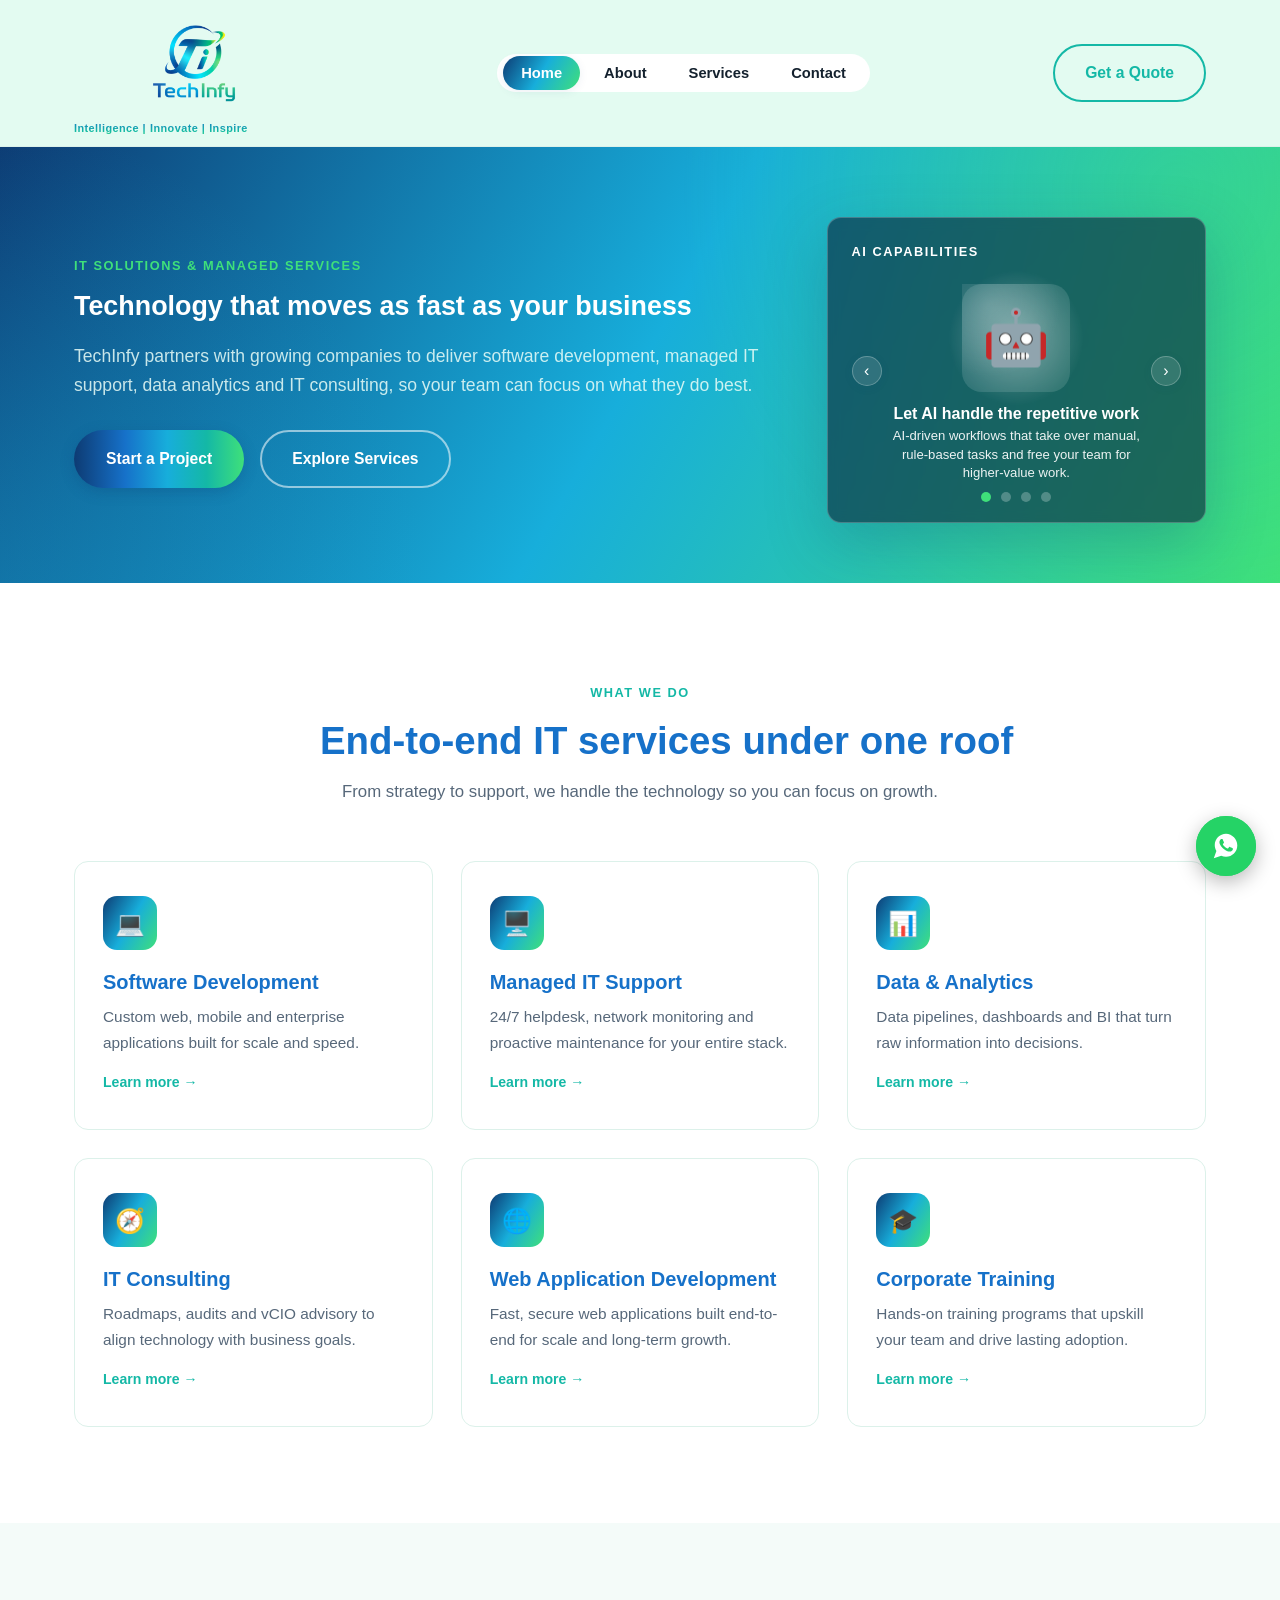
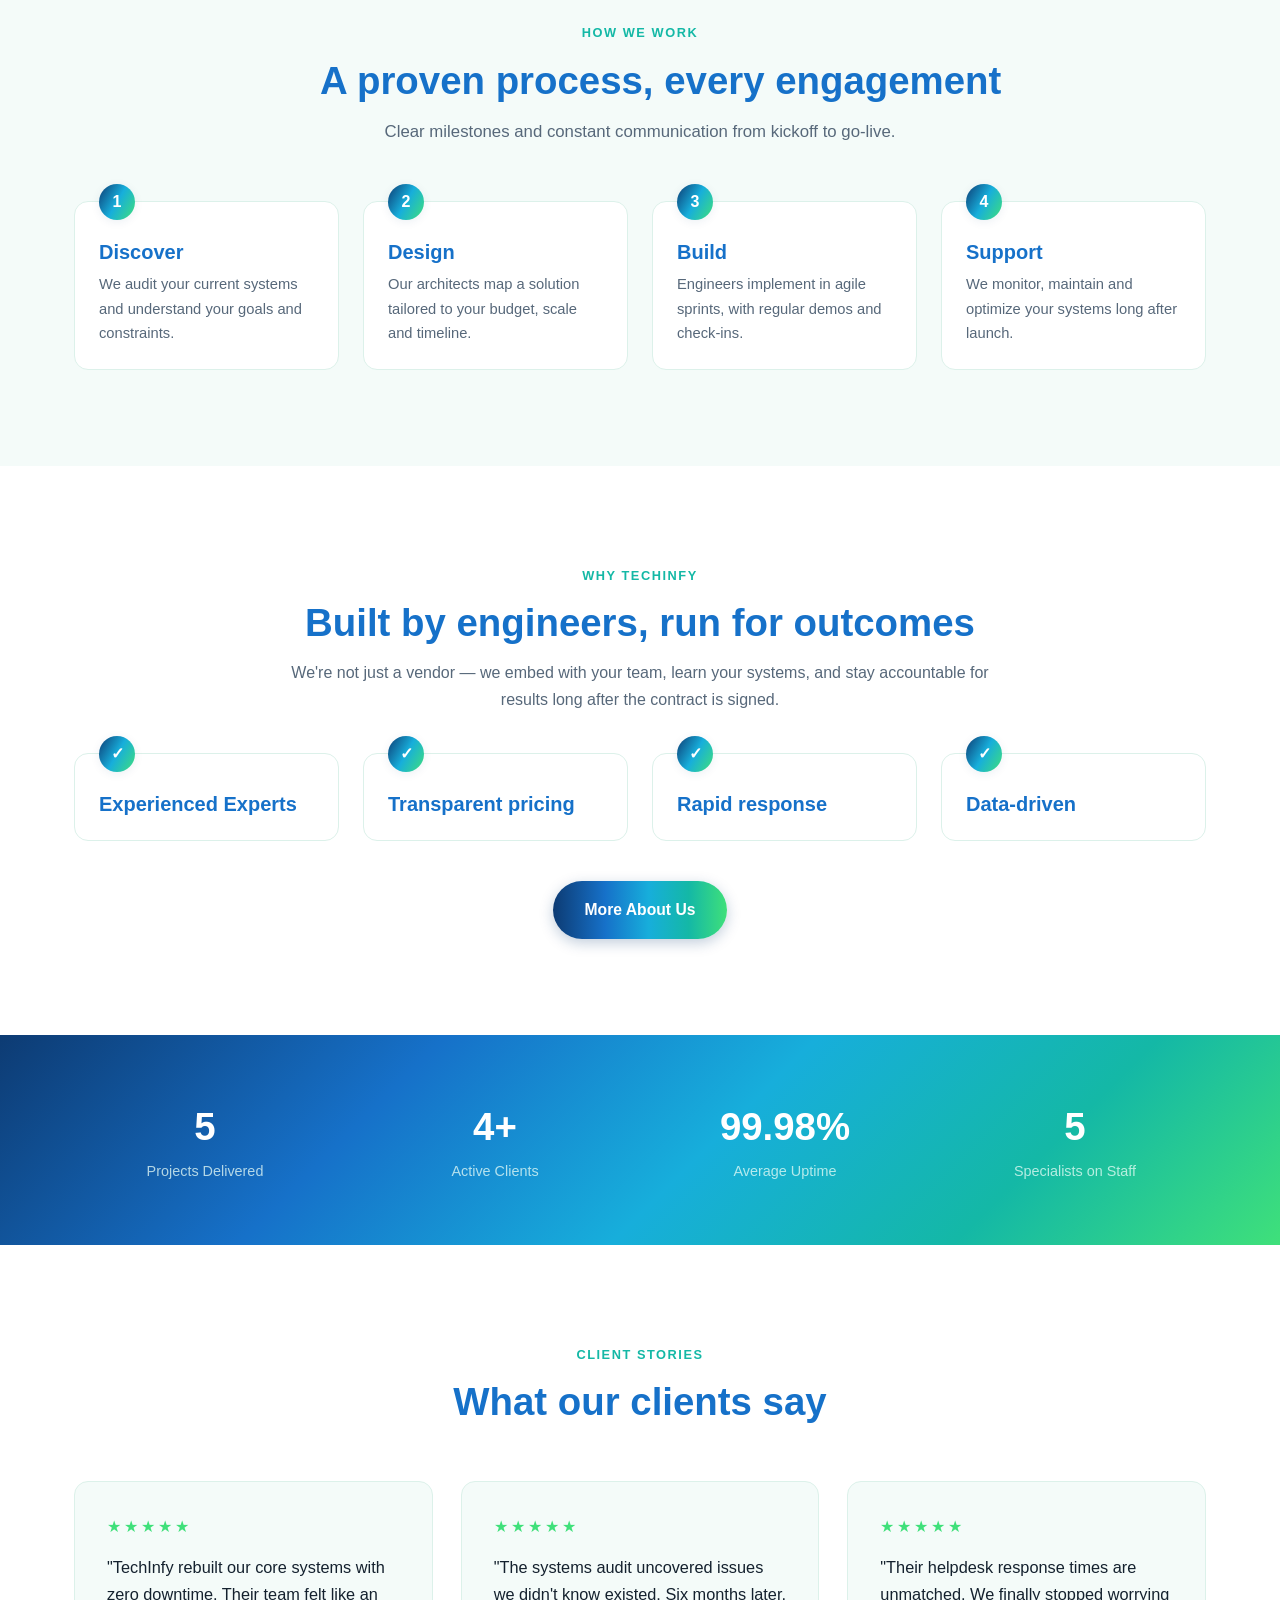
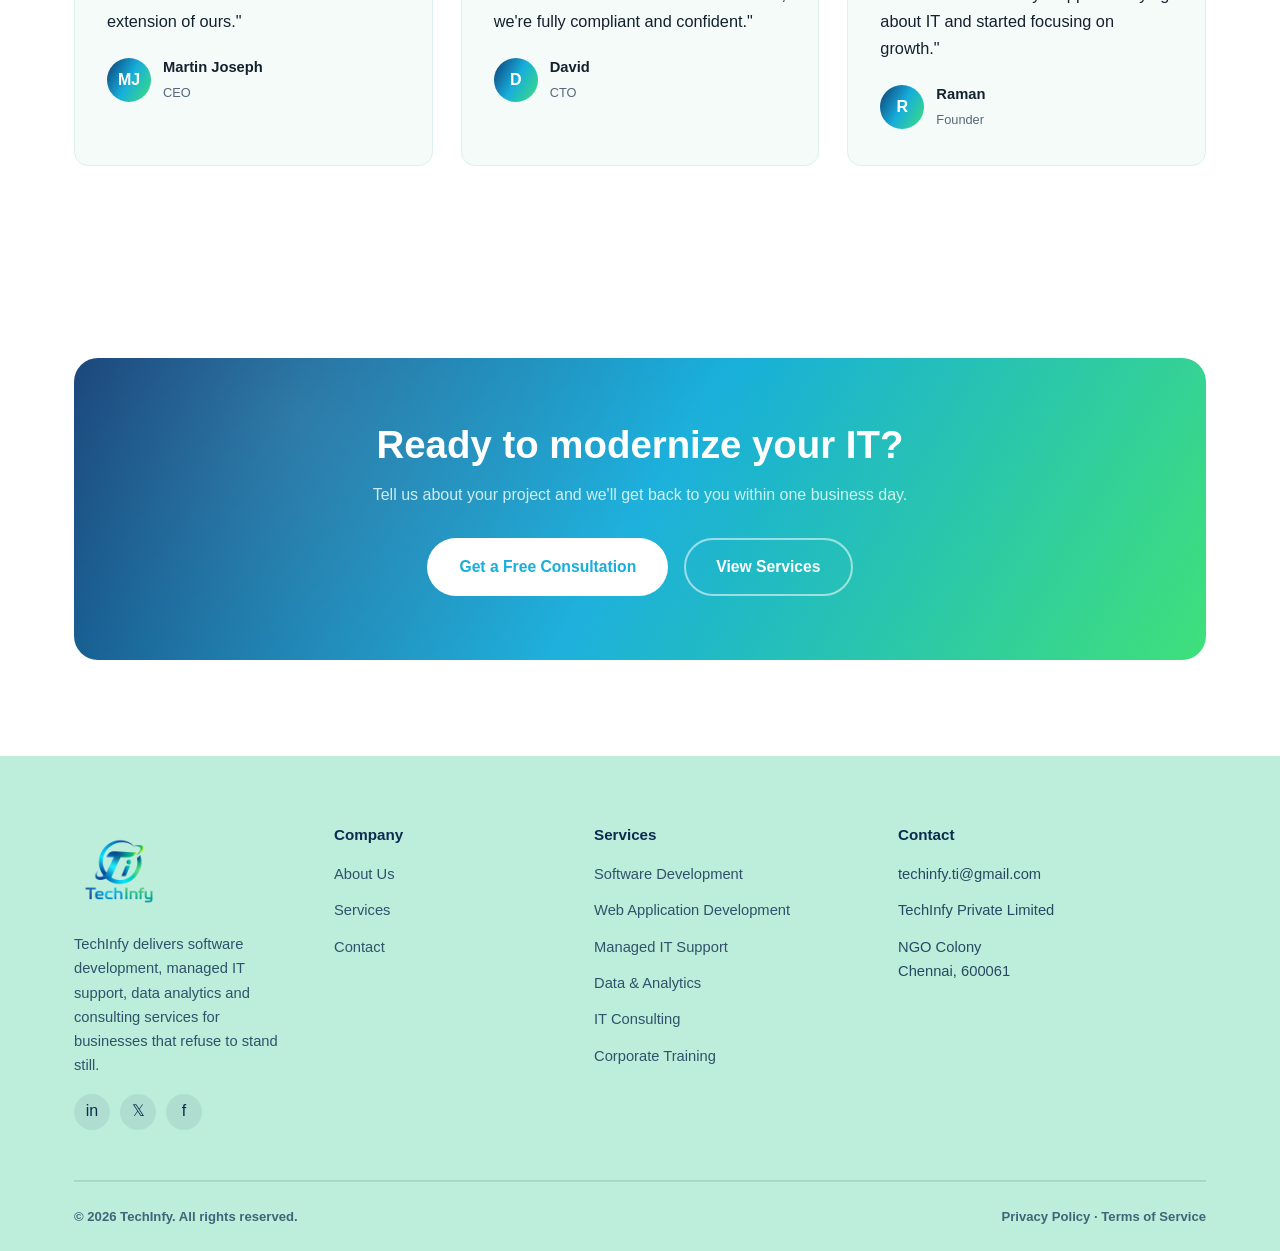
<file: index.html>
<!DOCTYPE html>
<html lang="en">
<head>
<meta charset="UTF-8">
<meta name="viewport" content="width=device-width, initial-scale=1.0">
<title>TechInfy | IT Solutions & Managed Services</title>
<meta name="description" content="TechInfy delivers software development, managed IT support, data analytics and consulting services that keep your business moving fast.">
<link rel="icon" type="image/png" href="assets/favicon.png">
<link rel="stylesheet" href="css/style.css?v=53">
</head>
<body>

<header class="site-header">
  <nav class="nav">
    <a href="index.html" class="brand">
      <img src="assets/logo.png" alt="TechInfy logo">
      <div class="tagline-viewport">
        <span class="brand-tagline"><span class="tag-word-1">Intelligence |</span><span class="tag-word-2">Innovate |</span><span class="tag-word-3">Inspire</span></span>
      </div>
    </a>
    <ul class="nav-links">
      <li><a href="index.html">Home</a></li>
      <li><a href="about.html">About</a></li>
      <li><a href="services.html">Services</a></li>
      <li><a href="contact.html">Contact</a></li>
    </ul>
    <div class="nav-cta">
      <a href="contact.html" class="btn btn-outline">Get a Quote</a>
      <button class="nav-toggle" aria-label="Toggle menu"><span></span><span></span><span></span></button>
    </div>
  </nav>
</header>

<section class="hero">
  <div class="container">
    <div class="hero-copy">
      <span class="eyebrow">IT Solutions & Managed Services</span>
      <h1 class="nowrap-heading">Technology that moves as fast as your business</h1>
      <p class="lead">TechInfy partners with growing companies to deliver software development, managed IT support, data analytics and IT consulting, so your team can focus on what they do best.</p>
      <div class="hero-actions">
        <a href="contact.html" class="btn btn-primary">Start a Project</a>
        <a href="services.html" class="btn btn-ghost-light">Explore Services</a>
      </div>
    </div>
    <div class="hero-visual">
      <div class="hero-panel ai-hero-panel">
        <span class="eyebrow">AI Capabilities</span>
        <div class="ai-slider">
          <div class="ai-slide active">
            <div class="ai-slide-visual"><span>🤖</span></div>
            <div class="ai-slide-text">
              <h3>Let AI handle the repetitive work</h3>
              <p>AI-driven workflows that take over manual, rule-based tasks and free your team for higher-value work.</p>
            </div>
          </div>
          <div class="ai-slide">
            <div class="ai-slide-visual"><span>🧠</span></div>
            <div class="ai-slide-text">
              <h3>Turn your data into forecasts</h3>
              <p>Machine learning models that analyze patterns to help you anticipate demand and make confident decisions.</p>
            </div>
          </div>
          <div class="ai-slide">
            <div class="ai-slide-visual"><span>💬</span></div>
            <div class="ai-slide-text">
              <h3>Chatbots and virtual assistants</h3>
              <p>Custom AI chat assistants that handle support queries and guide users, around the clock.</p>
            </div>
          </div>
          <div class="ai-slide">
            <div class="ai-slide-visual"><span>✨</span></div>
            <div class="ai-slide-text">
              <h3>Content and document generation</h3>
              <p>Generative AI tools integrated into your workflows to speed up everyday output.</p>
            </div>
          </div>
          <button class="ai-slider-arrow prev" aria-label="Previous slide">‹</button>
          <button class="ai-slider-arrow next" aria-label="Next slide">›</button>
          <div class="ai-slider-dots">
            <button class="dot active" data-slide="0" aria-label="Slide 1"></button>
            <button class="dot" data-slide="1" aria-label="Slide 2"></button>
            <button class="dot" data-slide="2" aria-label="Slide 3"></button>
            <button class="dot" data-slide="3" aria-label="Slide 4"></button>
          </div>
        </div>
      </div>
    </div>
  </div>
</section>

<section id="services">
  <div class="container">
    <div class="section-head">
      <span class="eyebrow">What We Do</span>
      <h2 class="nowrap-heading">End-to-end IT services under one roof</h2>
      <p>From strategy to support, we handle the technology so you can focus on growth.</p>
    </div>
    <div class="grid grid-3">
      <div class="card">
        <div class="card-icon">💻</div>
        <h3>Software Development</h3>
        <p>Custom web, mobile and enterprise applications built for scale and speed.</p>
        <a href="services.html" class="learn-more">Learn more →</a>
      </div>
      <div class="card">
        <div class="card-icon">🖥️</div>
        <h3>Managed IT Support</h3>
        <p>24/7 helpdesk, network monitoring and proactive maintenance for your entire stack.</p>
        <a href="services.html" class="learn-more">Learn more →</a>
      </div>
      <div class="card">
        <div class="card-icon">📊</div>
        <h3>Data & Analytics</h3>
        <p>Data pipelines, dashboards and BI that turn raw information into decisions.</p>
        <a href="services.html" class="learn-more">Learn more →</a>
      </div>
      <div class="card">
        <div class="card-icon">🧭</div>
        <h3>IT Consulting</h3>
        <p>Roadmaps, audits and vCIO advisory to align technology with business goals.</p>
        <a href="services.html" class="learn-more">Learn more →</a>
      </div>
      <div class="card">
        <div class="card-icon">🌐</div>
        <h3>Web Application Development</h3>
        <p>Fast, secure web applications built end-to-end for scale and long-term growth.</p>
        <a href="services.html" class="learn-more">Learn more →</a>
      </div>
      <div class="card">
        <div class="card-icon">🎓</div>
        <h3>Corporate Training</h3>
        <p>Hands-on training programs that upskill your team and drive lasting adoption.</p>
        <a href="services.html" class="learn-more">Learn more →</a>
      </div>
    </div>
  </div>
</section>

<section class="bg-alt">
  <div class="container">
    <div class="section-head">
      <span class="eyebrow">How We Work</span>
      <h2 class="nowrap-heading">A proven process, every engagement</h2>
      <p>Clear milestones and constant communication from kickoff to go-live.</p>
    </div>
    <div class="steps">
      <div class="step">
        <h3>Discover</h3>
        <p>We audit your current systems and understand your goals and constraints.</p>
      </div>
      <div class="step">
        <h3>Design</h3>
        <p>Our architects map a solution tailored to your budget, scale and timeline.</p>
      </div>
      <div class="step">
        <h3>Build</h3>
        <p>Engineers implement in agile sprints, with regular demos and check-ins.</p>
      </div>
      <div class="step">
        <h3>Support</h3>
        <p>We monitor, maintain and optimize your systems long after launch.</p>
      </div>
    </div>
  </div>
</section>

<section>
  <div class="container text-center">
    <span class="eyebrow">Why TechInfy</span>
    <h2 class="nowrap-heading">Built by engineers, run for outcomes</h2>
    <p style="color:var(--text-muted); margin:14px auto 0; max-width:700px;">We're not just a vendor — we embed with your team, learn your systems, and stay accountable for results long after the contract is signed.</p>
    <div class="steps" style="margin-top:40px; text-align:left;">
      <div class="step step-check"><h3>Experienced Experts</h3></div>
      <div class="step step-check"><h3>Transparent pricing</h3></div>
      <div class="step step-check"><h3>Rapid response</h3></div>
      <div class="step step-check"><h3>Data-driven</h3></div>
    </div>
    <a href="about.html" class="btn btn-primary mt-40">More About Us</a>
  </div>
</section>

<section class="stats-band">
  <div class="container grid grid-4">
    <div><strong>5</strong><span>Projects Delivered</span></div>
    <div><strong>4+</strong><span>Active Clients</span></div>
    <div><strong>99.98%</strong><span>Average Uptime</span></div>
    <div><strong>5</strong><span>Specialists on Staff</span></div>
  </div>
</section>

<section>
  <div class="container">
    <div class="section-head">
      <span class="eyebrow">Client Stories</span>
      <h2>What our clients say</h2>
    </div>
    <div class="grid grid-3">
      <div class="testimonial">
        <div class="stars">★★★★★</div>
        <p class="quote">"TechInfy rebuilt our core systems with zero downtime. Their team felt like an extension of ours."</p>
        <div class="person">
          <div class="avatar">MJ</div>
          <div><strong>Martin Joseph</strong><span>CEO</span></div>
        </div>
      </div>
      <div class="testimonial">
        <div class="stars">★★★★★</div>
        <p class="quote">"The systems audit uncovered issues we didn't know existed. Six months later, we're fully compliant and confident."</p>
        <div class="person">
          <div class="avatar">D</div>
          <div><strong>David</strong><span>CTO</span></div>
        </div>
      </div>
      <div class="testimonial">
        <div class="stars">★★★★★</div>
        <p class="quote">"Their helpdesk response times are unmatched. We finally stopped worrying about IT and started focusing on growth."</p>
        <div class="person">
          <div class="avatar">R</div>
          <div><strong>Raman</strong><span>Founder</span></div>
        </div>
      </div>
    </div>
  </div>
</section>

<section>
  <div class="cta-band">
    <h2 class="nowrap-heading">Ready to modernize your IT?</h2>
    <p>Tell us about your project and we'll get back to you within one business day.</p>
    <div class="cta-actions">
      <a href="contact.html" class="btn btn-light">Get a Free Consultation</a>
      <a href="services.html" class="btn btn-ghost-light">View Services</a>
    </div>
  </div>
</section>

<footer class="site-footer">
  <div class="container">
    <div class="footer-grid">
      <div class="footer-brand">
        <img src="assets/logo.png" alt="TechInfy logo">
        <p>TechInfy delivers software development, managed IT support, data analytics and consulting services for businesses that refuse to stand still.</p>
        <div class="footer-social">
          <a href="#" aria-label="LinkedIn">in</a>
          <a href="#" aria-label="Twitter">𝕏</a>
          <a href="#" aria-label="Facebook">f</a>
        </div>
      </div>
      <div class="footer-col">
        <h4>Company</h4>
        <ul>
          <li><a href="about.html">About Us</a></li>
          <li><a href="services.html">Services</a></li>
          <li><a href="contact.html">Contact</a></li>
        </ul>
      </div>
      <div class="footer-col">
        <h4>Services</h4>
        <ul>
          <li><a href="services.html">Software Development</a></li>
          <li><a href="services.html">Web Application Development</a></li>
          <li><a href="services.html">Managed IT Support</a></li>
          <li><a href="services.html">Data & Analytics</a></li>
          <li><a href="services.html">IT Consulting</a></li>
          <li><a href="services.html">Corporate Training</a></li>
        </ul>
      </div>
      <div class="footer-col">
        <h4>Contact</h4>
        <ul>
          <li>techinfy.ti@gmail.com</li>
          <li>TechInfy Private Limited</li>
          <li>NGO Colony<br>Chennai, 600061</li>
        </ul>
      </div>
    </div>
    <div class="footer-bottom">
      <span>© 2026 TechInfy. All rights reserved.</span>
      <span><a href="#">Privacy Policy</a> · <a href="#">Terms of Service</a></span>
    </div>
  </div>
</footer>

<a href="https://web.whatsapp.com/send?phone=917904365470&amp;text=Hello%20TechInfy%2C%20I%27d%20like%20to%20know%20more%20about%20your%20services." class="whatsapp-float" target="_blank" rel="noopener" aria-label="Chat on WhatsApp">
  <svg viewBox="0 0 32 32" xmlns="http://www.w3.org/2000/svg">
    <path d="M16.02 3C9.4 3 4 8.4 4 15.02c0 2.22.6 4.36 1.74 6.24L3 29l7.9-2.68a12.9 12.9 0 0 0 5.12 1.05h.01c6.62 0 12.02-5.4 12.02-12.02C28.05 8.72 22.65 3.32 16.02 3zm7.03 17.2c-.3.84-1.72 1.6-2.4 1.7-.6.1-1.38.14-2.22-.14-.5-.16-1.16-.38-2-.74-3.52-1.52-5.82-5.06-6-5.3-.18-.24-1.44-1.92-1.44-3.66 0-1.74.9-2.6 1.24-2.96.32-.36.72-.44.96-.44h.68c.22 0 .5-.02.78.6.3.7 1.02 2.42 1.1 2.6.08.18.14.4.02.64-.12.24-.18.4-.36.6-.18.22-.38.48-.54.64-.18.18-.36.38-.16.74.2.36.9 1.5 1.94 2.44 1.34 1.2 2.46 1.58 2.82 1.76.36.18.58.16.8-.08.22-.24.92-1.06 1.16-1.42.24-.36.48-.3.8-.18.32.12 2.04.96 2.4 1.14.36.18.6.26.68.42.1.16.1.9-.2 1.74z"/>
  </svg>
</a>

<script src="js/script.js?v=53"></script>
</body>
</html>
</file>
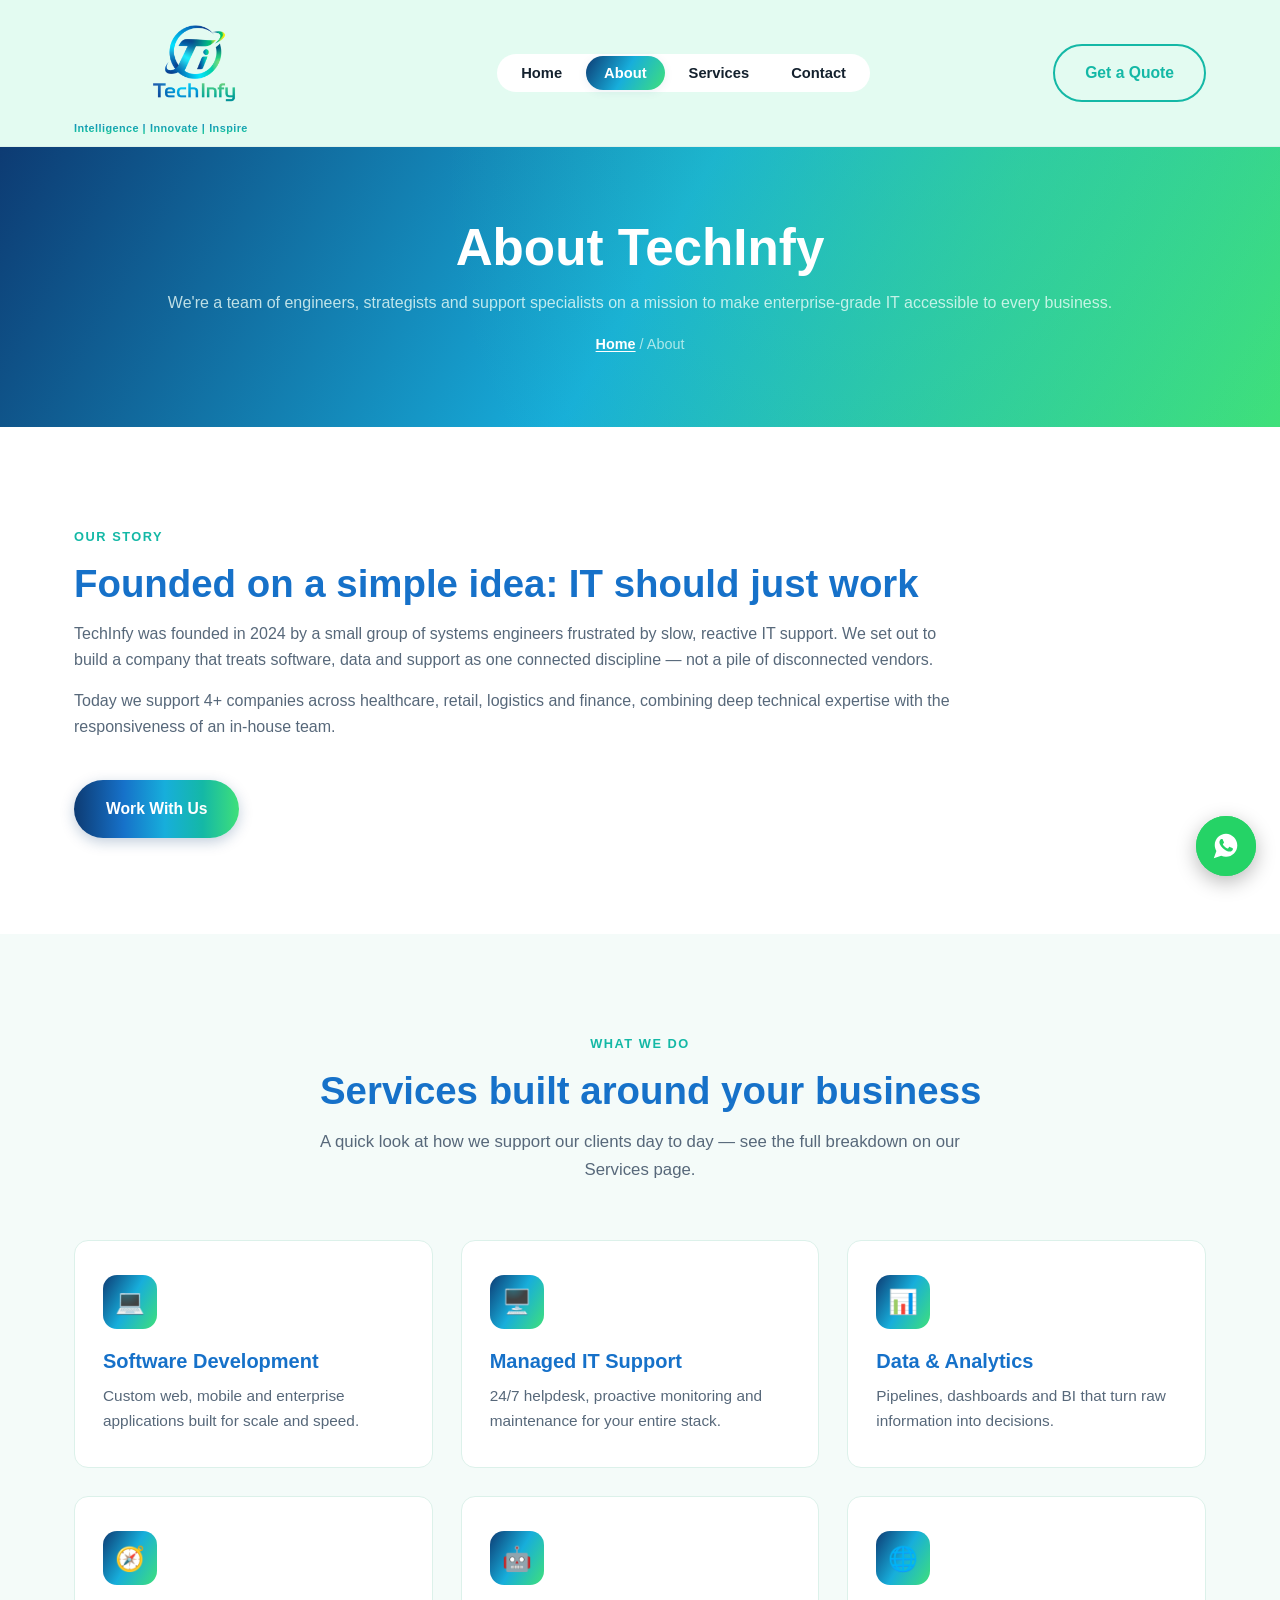
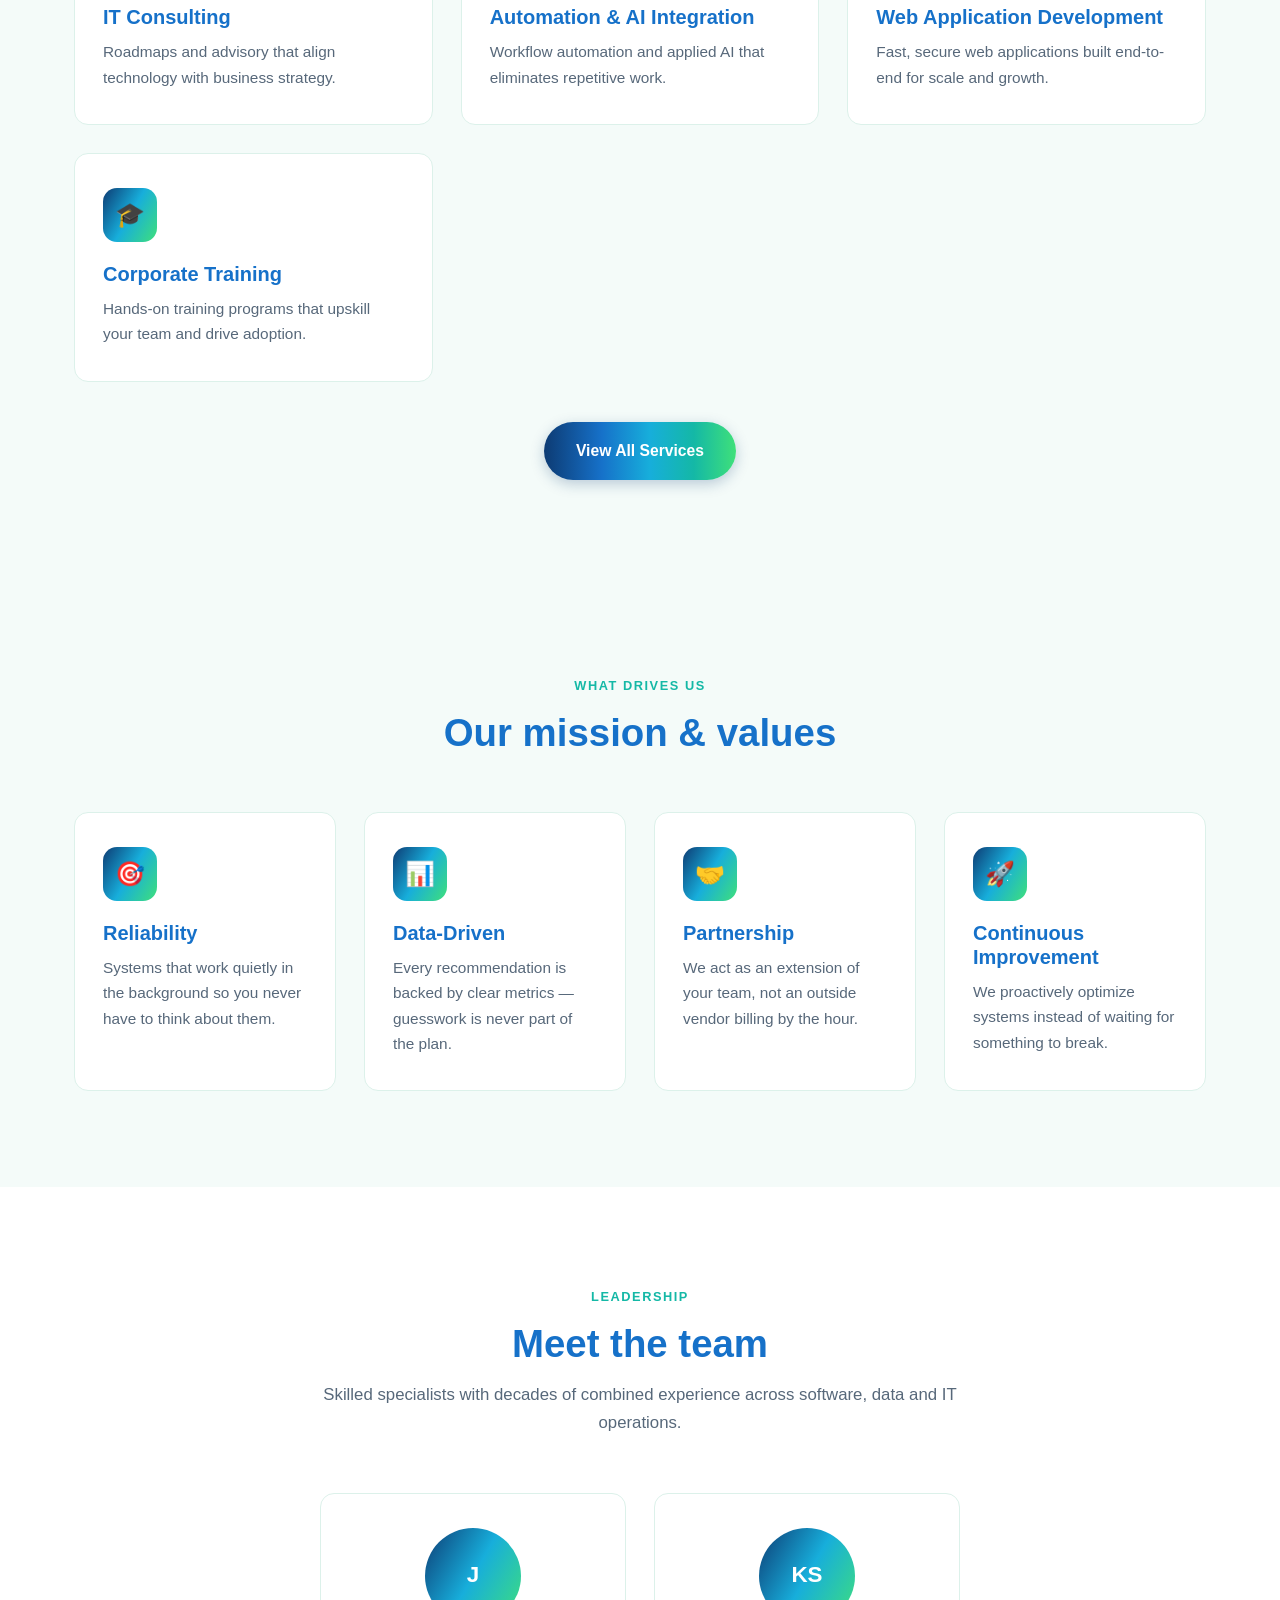
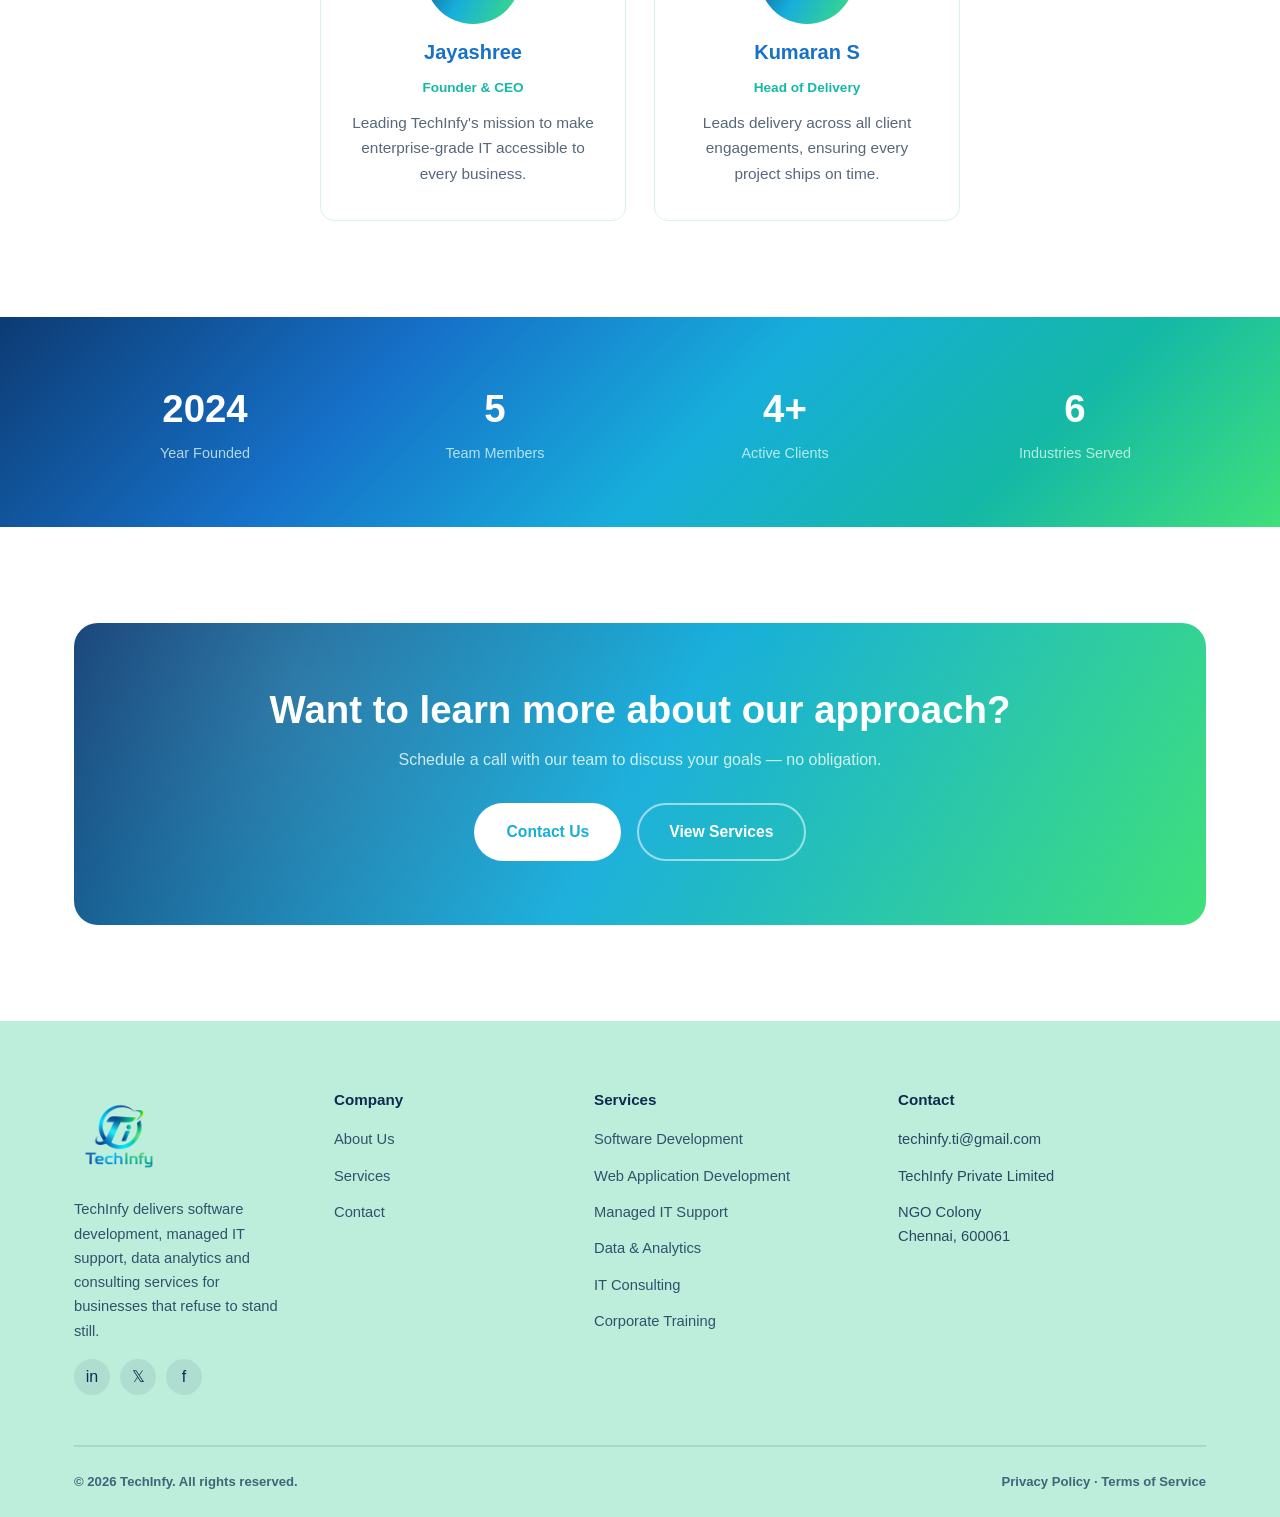
<file: about.html>
<!DOCTYPE html>
<html lang="en">
<head>
<meta charset="UTF-8">
<meta name="viewport" content="width=device-width, initial-scale=1.0">
<title>About Us | TechInfy</title>
<meta name="description" content="Learn about TechInfy's mission, values and the team building reliable IT solutions for growing businesses.">
<link rel="icon" type="image/png" href="assets/favicon.png">
<link rel="stylesheet" href="css/style.css?v=53">
</head>
<body>

<header class="site-header">
  <nav class="nav">
    <a href="index.html" class="brand">
      <img src="assets/logo.png" alt="TechInfy logo">
      <div class="tagline-viewport">
        <span class="brand-tagline"><span class="tag-word-1">Intelligence |</span><span class="tag-word-2">Innovate |</span><span class="tag-word-3">Inspire</span></span>
      </div>
    </a>
    <ul class="nav-links">
      <li><a href="index.html">Home</a></li>
      <li><a href="about.html">About</a></li>
      <li><a href="services.html">Services</a></li>
      <li><a href="contact.html">Contact</a></li>
    </ul>
    <div class="nav-cta">
      <a href="contact.html" class="btn btn-outline">Get a Quote</a>
      <button class="nav-toggle" aria-label="Toggle menu"><span></span><span></span><span></span></button>
    </div>
  </nav>
</header>

<section class="page-hero">
  <div class="container">
    <h1>About TechInfy</h1>
    <p>We're a team of engineers, strategists and support specialists on a mission to make enterprise-grade IT accessible to every business.</p>
    <div class="breadcrumb"><a href="index.html">Home</a> / About</div>
  </div>
</section>

<section>
  <div class="container">
    <span class="eyebrow">Our Story</span>
    <h2 class="nowrap-heading">Founded on a simple idea: IT should just work</h2>
    <p style="color:var(--text-muted); margin-top:14px; max-width:900px;">TechInfy was founded in 2024 by a small group of systems engineers frustrated by slow, reactive IT support. We set out to build a company that treats software, data and support as one connected discipline — not a pile of disconnected vendors.</p>
    <p style="color:var(--text-muted); margin-top:14px; max-width:900px;">Today we support 4+ companies across healthcare, retail, logistics and finance, combining deep technical expertise with the responsiveness of an in-house team.</p>
    <a href="contact.html" class="btn btn-primary mt-40">Work With Us</a>
  </div>
</section>

<section class="bg-alt">
  <div class="container">
    <div class="section-head">
      <span class="eyebrow">What We Do</span>
      <h2 class="nowrap-heading">Services built around your business</h2>
      <p>A quick look at how we support our clients day to day — see the full breakdown on our Services page.</p>
    </div>
    <div class="grid grid-3">
      <div class="card">
        <div class="card-icon">💻</div>
        <h3>Software Development</h3>
        <p>Custom web, mobile and enterprise applications built for scale and speed.</p>
      </div>
      <div class="card">
        <div class="card-icon">🖥️</div>
        <h3>Managed IT Support</h3>
        <p>24/7 helpdesk, proactive monitoring and maintenance for your entire stack.</p>
      </div>
      <div class="card">
        <div class="card-icon">📊</div>
        <h3>Data & Analytics</h3>
        <p>Pipelines, dashboards and BI that turn raw information into decisions.</p>
      </div>
      <div class="card">
        <div class="card-icon">🧭</div>
        <h3>IT Consulting</h3>
        <p>Roadmaps and advisory that align technology with business strategy.</p>
      </div>
      <div class="card">
        <div class="card-icon">🤖</div>
        <h3>Automation & AI Integration</h3>
        <p>Workflow automation and applied AI that eliminates repetitive work.</p>
      </div>
      <div class="card">
        <div class="card-icon">🌐</div>
        <h3>Web Application Development</h3>
        <p>Fast, secure web applications built end-to-end for scale and growth.</p>
      </div>
      <div class="card">
        <div class="card-icon">🎓</div>
        <h3>Corporate Training</h3>
        <p>Hands-on training programs that upskill your team and drive adoption.</p>
      </div>
    </div>
    <div class="text-center mt-40">
      <a href="services.html" class="btn btn-primary">View All Services</a>
    </div>
  </div>
</section>

<section class="bg-alt">
  <div class="container">
    <div class="section-head">
      <span class="eyebrow">What Drives Us</span>
      <h2>Our mission & values</h2>
    </div>
    <div class="grid grid-4">
      <div class="card">
        <div class="card-icon">🎯</div>
        <h3>Reliability</h3>
        <p>Systems that work quietly in the background so you never have to think about them.</p>
      </div>
      <div class="card">
        <div class="card-icon">📊</div>
        <h3>Data-Driven</h3>
        <p>Every recommendation is backed by clear metrics — guesswork is never part of the plan.</p>
      </div>
      <div class="card">
        <div class="card-icon">🤝</div>
        <h3>Partnership</h3>
        <p>We act as an extension of your team, not an outside vendor billing by the hour.</p>
      </div>
      <div class="card">
        <div class="card-icon">🚀</div>
        <h3>Continuous Improvement</h3>
        <p>We proactively optimize systems instead of waiting for something to break.</p>
      </div>
    </div>
  </div>
</section>

<section>
  <div class="container">
    <div class="section-head">
      <span class="eyebrow">Leadership</span>
      <h2>Meet the team</h2>
      <p>Skilled specialists with decades of combined experience across software, data and IT operations.</p>
    </div>
    <div class="grid grid-2" style="max-width:640px; margin:0 auto;">
      <div class="card team-card">
        <div class="team-avatar">J</div>
        <h3>Jayashree</h3>
        <span class="role">Founder & CEO</span>
        <p style="margin-top:10px;">Leading TechInfy's mission to make enterprise-grade IT accessible to every business.</p>
      </div>
      <div class="card team-card">
        <div class="team-avatar">KS</div>
        <h3>Kumaran S</h3>
        <span class="role">Head of Delivery</span>
        <p style="margin-top:10px;">Leads delivery across all client engagements, ensuring every project ships on time.</p>
      </div>
    </div>
  </div>
</section>

<section class="stats-band">
  <div class="container grid grid-4">
    <div><strong>2024</strong><span>Year Founded</span></div>
    <div><strong>5</strong><span>Team Members</span></div>
    <div><strong>4+</strong><span>Active Clients</span></div>
    <div><strong>6</strong><span>Industries Served</span></div>
  </div>
</section>

<section>
  <div class="cta-band">
    <h2 class="nowrap-heading">Want to learn more about our approach?</h2>
    <p>Schedule a call with our team to discuss your goals — no obligation.</p>
    <div class="cta-actions">
      <a href="contact.html" class="btn btn-light">Contact Us</a>
      <a href="services.html" class="btn btn-ghost-light">View Services</a>
    </div>
  </div>
</section>

<footer class="site-footer">
  <div class="container">
    <div class="footer-grid">
      <div class="footer-brand">
        <img src="assets/logo.png" alt="TechInfy logo">
        <p>TechInfy delivers software development, managed IT support, data analytics and consulting services for businesses that refuse to stand still.</p>
        <div class="footer-social">
          <a href="#" aria-label="LinkedIn">in</a>
          <a href="#" aria-label="Twitter">𝕏</a>
          <a href="#" aria-label="Facebook">f</a>
        </div>
      </div>
      <div class="footer-col">
        <h4>Company</h4>
        <ul>
          <li><a href="about.html">About Us</a></li>
          <li><a href="services.html">Services</a></li>
          <li><a href="contact.html">Contact</a></li>
        </ul>
      </div>
      <div class="footer-col">
        <h4>Services</h4>
        <ul>
          <li><a href="services.html">Software Development</a></li>
          <li><a href="services.html">Web Application Development</a></li>
          <li><a href="services.html">Managed IT Support</a></li>
          <li><a href="services.html">Data & Analytics</a></li>
          <li><a href="services.html">IT Consulting</a></li>
          <li><a href="services.html">Corporate Training</a></li>
        </ul>
      </div>
      <div class="footer-col">
        <h4>Contact</h4>
        <ul>
          <li>techinfy.ti@gmail.com</li>
          <li>TechInfy Private Limited</li>
          <li>NGO Colony<br>Chennai, 600061</li>
        </ul>
      </div>
    </div>
    <div class="footer-bottom">
      <span>© 2026 TechInfy. All rights reserved.</span>
      <span><a href="#">Privacy Policy</a> · <a href="#">Terms of Service</a></span>
    </div>
  </div>
</footer>

<a href="https://web.whatsapp.com/send?phone=917904365470&amp;text=Hello%20TechInfy%2C%20I%27d%20like%20to%20know%20more%20about%20your%20services." class="whatsapp-float" target="_blank" rel="noopener" aria-label="Chat on WhatsApp">
  <svg viewBox="0 0 32 32" xmlns="http://www.w3.org/2000/svg">
    <path d="M16.02 3C9.4 3 4 8.4 4 15.02c0 2.22.6 4.36 1.74 6.24L3 29l7.9-2.68a12.9 12.9 0 0 0 5.12 1.05h.01c6.62 0 12.02-5.4 12.02-12.02C28.05 8.72 22.65 3.32 16.02 3zm7.03 17.2c-.3.84-1.72 1.6-2.4 1.7-.6.1-1.38.14-2.22-.14-.5-.16-1.16-.38-2-.74-3.52-1.52-5.82-5.06-6-5.3-.18-.24-1.44-1.92-1.44-3.66 0-1.74.9-2.6 1.24-2.96.32-.36.72-.44.96-.44h.68c.22 0 .5-.02.78.6.3.7 1.02 2.42 1.1 2.6.08.18.14.4.02.64-.12.24-.18.4-.36.6-.18.22-.38.48-.54.64-.18.18-.36.38-.16.74.2.36.9 1.5 1.94 2.44 1.34 1.2 2.46 1.58 2.82 1.76.36.18.58.16.8-.08.22-.24.92-1.06 1.16-1.42.24-.36.48-.3.8-.18.32.12 2.04.96 2.4 1.14.36.18.6.26.68.42.1.16.1.9-.2 1.74z"/>
  </svg>
</a>

<script src="js/script.js?v=53"></script>
</body>
</html>
</file>
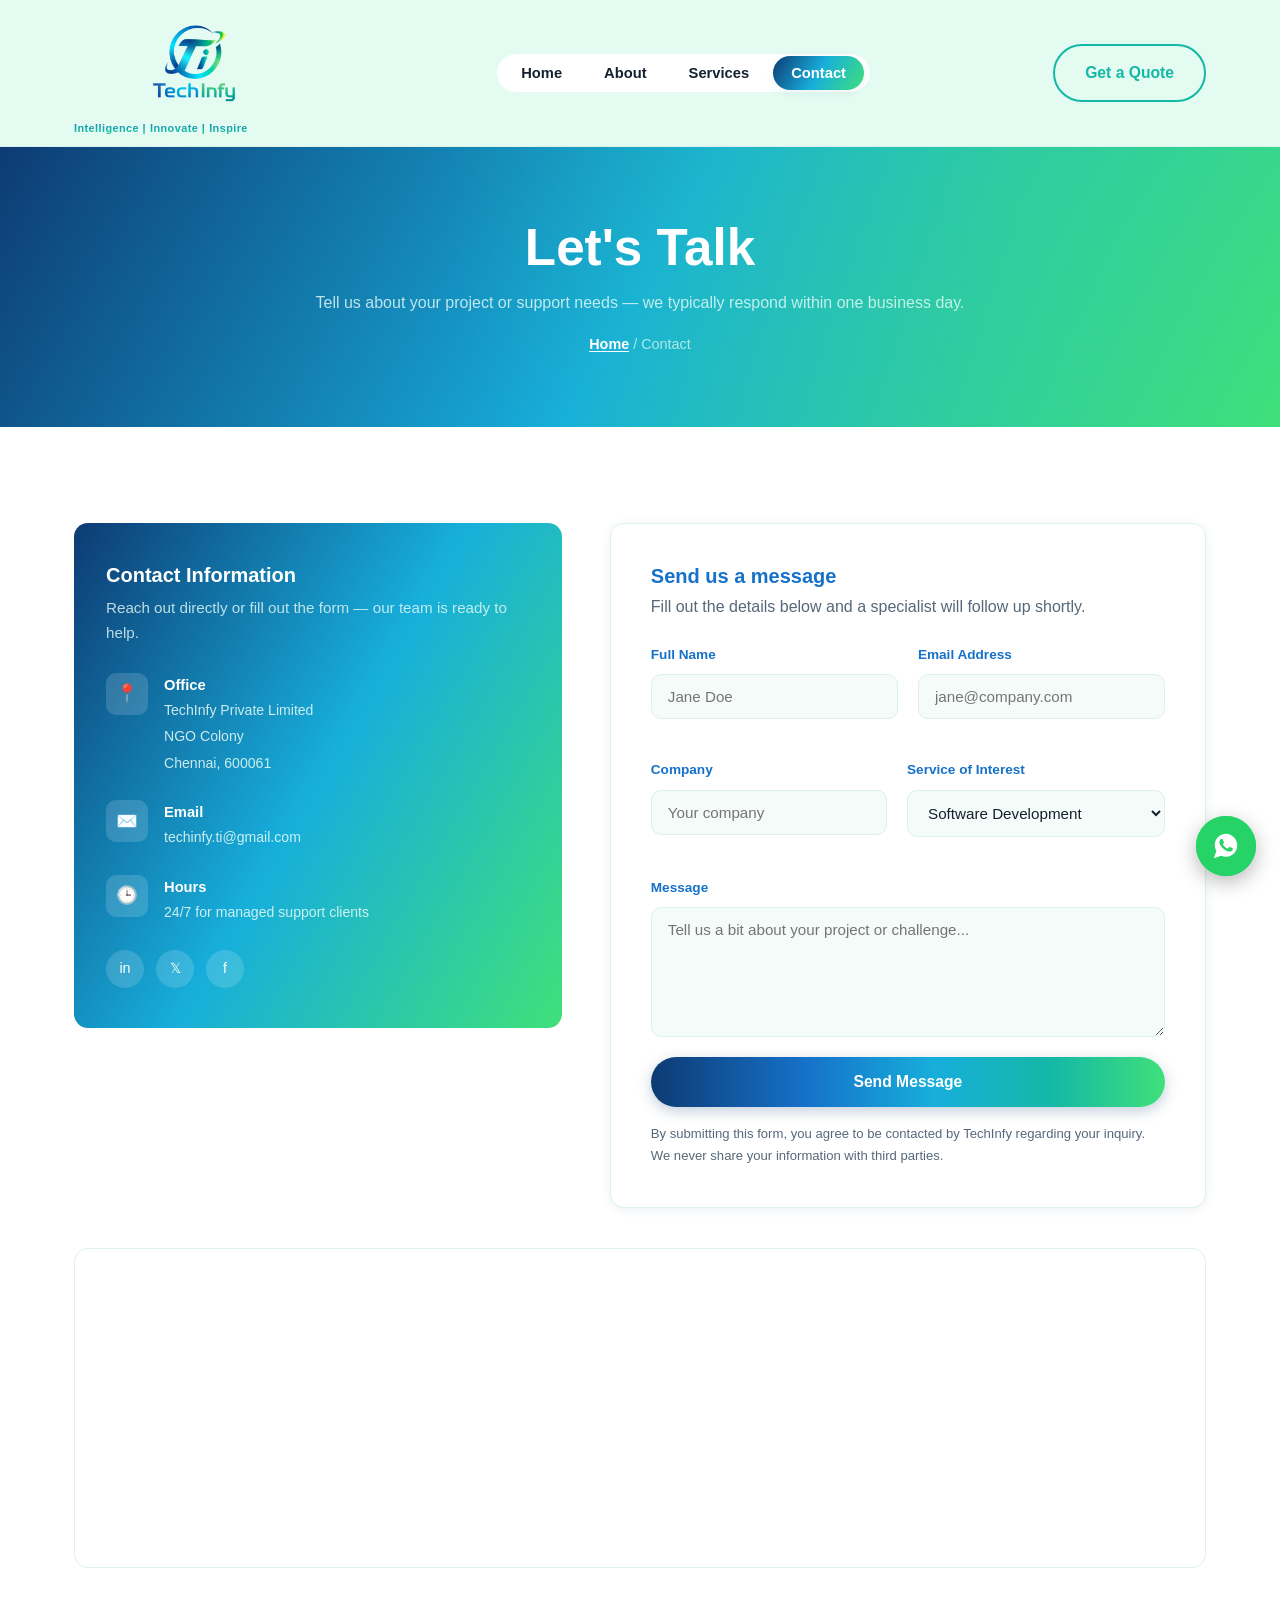
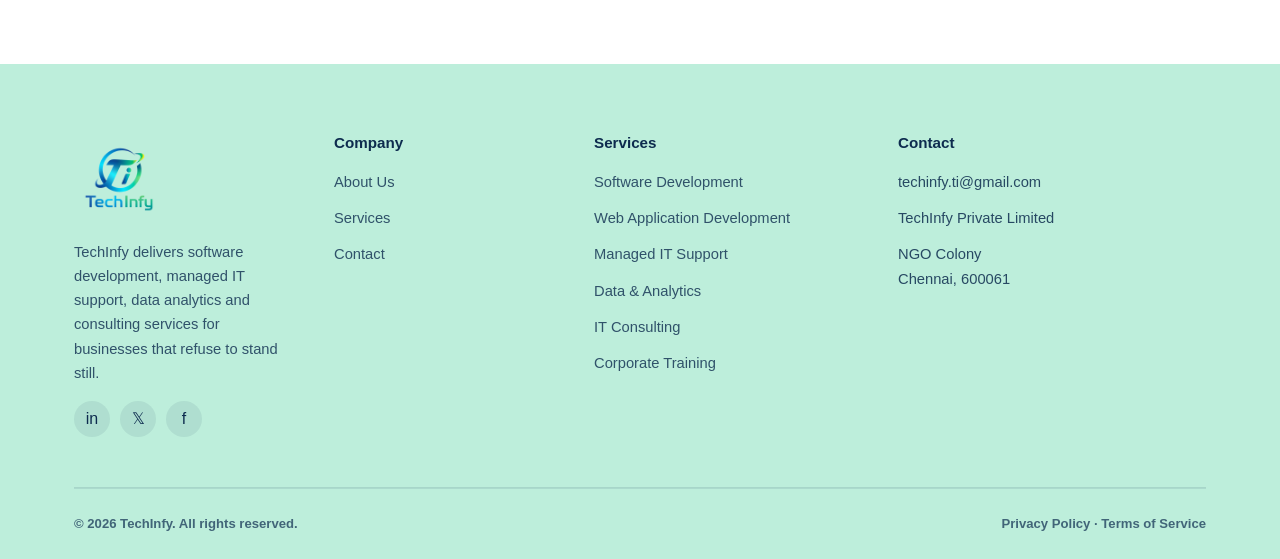
<file: contact.html>
<!DOCTYPE html>
<html lang="en">
<head>
<meta charset="UTF-8">
<meta name="viewport" content="width=device-width, initial-scale=1.0">
<title>Contact Us | TechInfy</title>
<meta name="description" content="Get in touch with TechInfy to discuss your IT project, request a quote, or schedule a free consultation.">
<link rel="icon" type="image/png" href="assets/favicon.png">
<link rel="stylesheet" href="css/style.css?v=53">
</head>
<body>

<header class="site-header">
  <nav class="nav">
    <a href="index.html" class="brand">
      <img src="assets/logo.png" alt="TechInfy logo">
      <div class="tagline-viewport">
        <span class="brand-tagline"><span class="tag-word-1">Intelligence |</span><span class="tag-word-2">Innovate |</span><span class="tag-word-3">Inspire</span></span>
      </div>
    </a>
    <ul class="nav-links">
      <li><a href="index.html">Home</a></li>
      <li><a href="about.html">About</a></li>
      <li><a href="services.html">Services</a></li>
      <li><a href="contact.html">Contact</a></li>
    </ul>
    <div class="nav-cta">
      <a href="contact.html" class="btn btn-outline">Get a Quote</a>
      <button class="nav-toggle" aria-label="Toggle menu"><span></span><span></span><span></span></button>
    </div>
  </nav>
</header>

<section class="page-hero">
  <div class="container">
    <h1>Let's Talk</h1>
    <p>Tell us about your project or support needs — we typically respond within one business day.</p>
    <div class="breadcrumb"><a href="index.html">Home</a> / Contact</div>
  </div>
</section>

<section>
  <div class="container">
    <div class="contact-grid">
      <div class="contact-info-card">
        <h3>Contact Information</h3>
        <p>Reach out directly or fill out the form — our team is ready to help.</p>
        <div class="contact-row">
          <div class="icon-badge">📍</div>
          <div><strong>Office</strong><span>TechInfy Private Limited<br>NGO Colony<br>Chennai, 600061</span></div>
        </div>
        <div class="contact-row">
          <div class="icon-badge">✉️</div>
          <div><strong>Email</strong><span><a href="mailto:techinfy.ti@gmail.com">techinfy.ti@gmail.com</a></span></div>
        </div>
        <div class="contact-row">
          <div class="icon-badge">🕒</div>
          <div><strong>Hours</strong><span>24/7 for managed support clients</span></div>
        </div>
        <div class="social-row">
          <a href="#" aria-label="LinkedIn">in</a>
          <a href="#" aria-label="Twitter">𝕏</a>
          <a href="#" aria-label="Facebook">f</a>
        </div>
      </div>

      <div class="form-card">
        <h3>Send us a message</h3>
        <p style="color:var(--text-muted); margin-top:6px; margin-bottom:24px;">Fill out the details below and a specialist will follow up shortly.</p>
        <div class="form-success">Thanks! Your message has been received — we'll be in touch within one business day.</div>
        <form class="contact-form" action="https://formsubmit.co/ajax/techinfy.ti@gmail.com" method="POST">
          <input type="hidden" name="_subject" value="New enquiry from TechInfy website">
          <input type="hidden" name="_template" value="table">
          <input type="hidden" name="_captcha" value="false">
          <div class="form-row">
            <div class="field">
              <label for="name">Full Name</label>
              <input type="text" id="name" name="name" placeholder="Jane Doe" required>
            </div>
            <div class="field">
              <label for="email">Email Address</label>
              <input type="email" id="email" name="email" placeholder="jane@company.com" required>
            </div>
          </div>
          <div class="form-row">
            <div class="field">
              <label for="company">Company</label>
              <input type="text" id="company" name="company" placeholder="Your company">
            </div>
            <div class="field">
              <label for="service">Service of Interest</label>
              <select id="service" name="service">
                <option>Software Development</option>
                <option>Web Application Development</option>
                <option>Managed IT Support</option>
                <option>Data & Analytics</option>
                <option>IT Consulting</option>
                <option>Corporate Training</option>
                <option>Other</option>
              </select>
            </div>
          </div>
          <div class="field">
            <label for="message">Message</label>
            <textarea id="message" name="message" placeholder="Tell us a bit about your project or challenge..." required></textarea>
          </div>
          <button type="submit" class="btn btn-primary" style="width:100%;">Send Message</button>
          <p class="form-note">By submitting this form, you agree to be contacted by TechInfy regarding your inquiry. We never share your information with third parties.</p>
        </form>
      </div>
    </div>

    <div class="map-block">
      <iframe src="https://www.google.com/maps?q=NGO+Colony,Chennai,600061&output=embed" title="TechInfy office location" loading="lazy" referrerpolicy="no-referrer-when-downgrade"></iframe>
    </div>
  </div>
</section>

<footer class="site-footer">
  <div class="container">
    <div class="footer-grid">
      <div class="footer-brand">
        <img src="assets/logo.png" alt="TechInfy logo">
        <p>TechInfy delivers software development, managed IT support, data analytics and consulting services for businesses that refuse to stand still.</p>
        <div class="footer-social">
          <a href="#" aria-label="LinkedIn">in</a>
          <a href="#" aria-label="Twitter">𝕏</a>
          <a href="#" aria-label="Facebook">f</a>
        </div>
      </div>
      <div class="footer-col">
        <h4>Company</h4>
        <ul>
          <li><a href="about.html">About Us</a></li>
          <li><a href="services.html">Services</a></li>
          <li><a href="contact.html">Contact</a></li>
        </ul>
      </div>
      <div class="footer-col">
        <h4>Services</h4>
        <ul>
          <li><a href="services.html">Software Development</a></li>
          <li><a href="services.html">Web Application Development</a></li>
          <li><a href="services.html">Managed IT Support</a></li>
          <li><a href="services.html">Data & Analytics</a></li>
          <li><a href="services.html">IT Consulting</a></li>
          <li><a href="services.html">Corporate Training</a></li>
        </ul>
      </div>
      <div class="footer-col">
        <h4>Contact</h4>
        <ul>
          <li>techinfy.ti@gmail.com</li>
          <li>TechInfy Private Limited</li>
          <li>NGO Colony<br>Chennai, 600061</li>
        </ul>
      </div>
    </div>
    <div class="footer-bottom">
      <span>© 2026 TechInfy. All rights reserved.</span>
      <span><a href="#">Privacy Policy</a> · <a href="#">Terms of Service</a></span>
    </div>
  </div>
</footer>

<a href="https://web.whatsapp.com/send?phone=917904365470&amp;text=Hello%20TechInfy%2C%20I%27d%20like%20to%20know%20more%20about%20your%20services." class="whatsapp-float" target="_blank" rel="noopener" aria-label="Chat on WhatsApp">
  <svg viewBox="0 0 32 32" xmlns="http://www.w3.org/2000/svg">
    <path d="M16.02 3C9.4 3 4 8.4 4 15.02c0 2.22.6 4.36 1.74 6.24L3 29l7.9-2.68a12.9 12.9 0 0 0 5.12 1.05h.01c6.62 0 12.02-5.4 12.02-12.02C28.05 8.72 22.65 3.32 16.02 3zm7.03 17.2c-.3.84-1.72 1.6-2.4 1.7-.6.1-1.38.14-2.22-.14-.5-.16-1.16-.38-2-.74-3.52-1.52-5.82-5.06-6-5.3-.18-.24-1.44-1.92-1.44-3.66 0-1.74.9-2.6 1.24-2.96.32-.36.72-.44.96-.44h.68c.22 0 .5-.02.78.6.3.7 1.02 2.42 1.1 2.6.08.18.14.4.02.64-.12.24-.18.4-.36.6-.18.22-.38.48-.54.64-.18.18-.36.38-.16.74.2.36.9 1.5 1.94 2.44 1.34 1.2 2.46 1.58 2.82 1.76.36.18.58.16.8-.08.22-.24.92-1.06 1.16-1.42.24-.36.48-.3.8-.18.32.12 2.04.96 2.4 1.14.36.18.6.26.68.42.1.16.1.9-.2 1.74z"/>
  </svg>
</a>

<script src="js/script.js?v=53"></script>
</body>
</html>
</file>
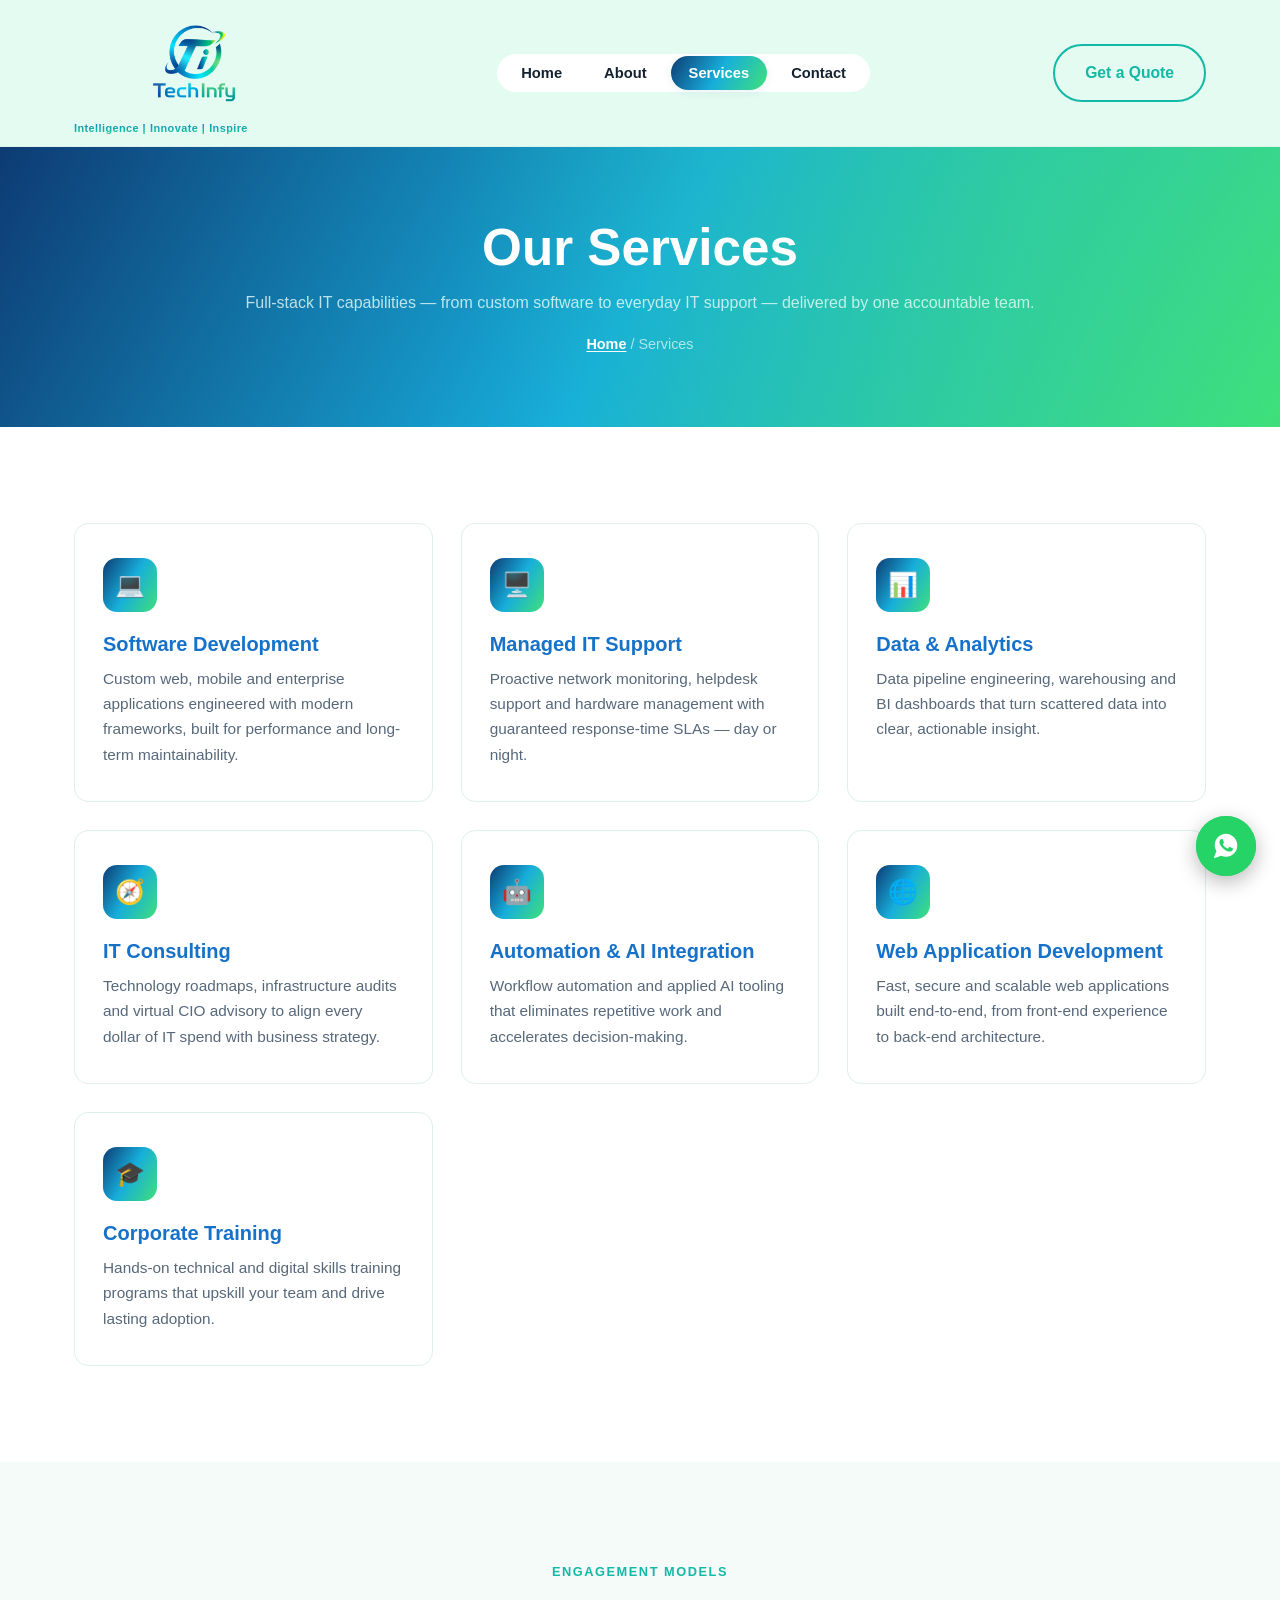
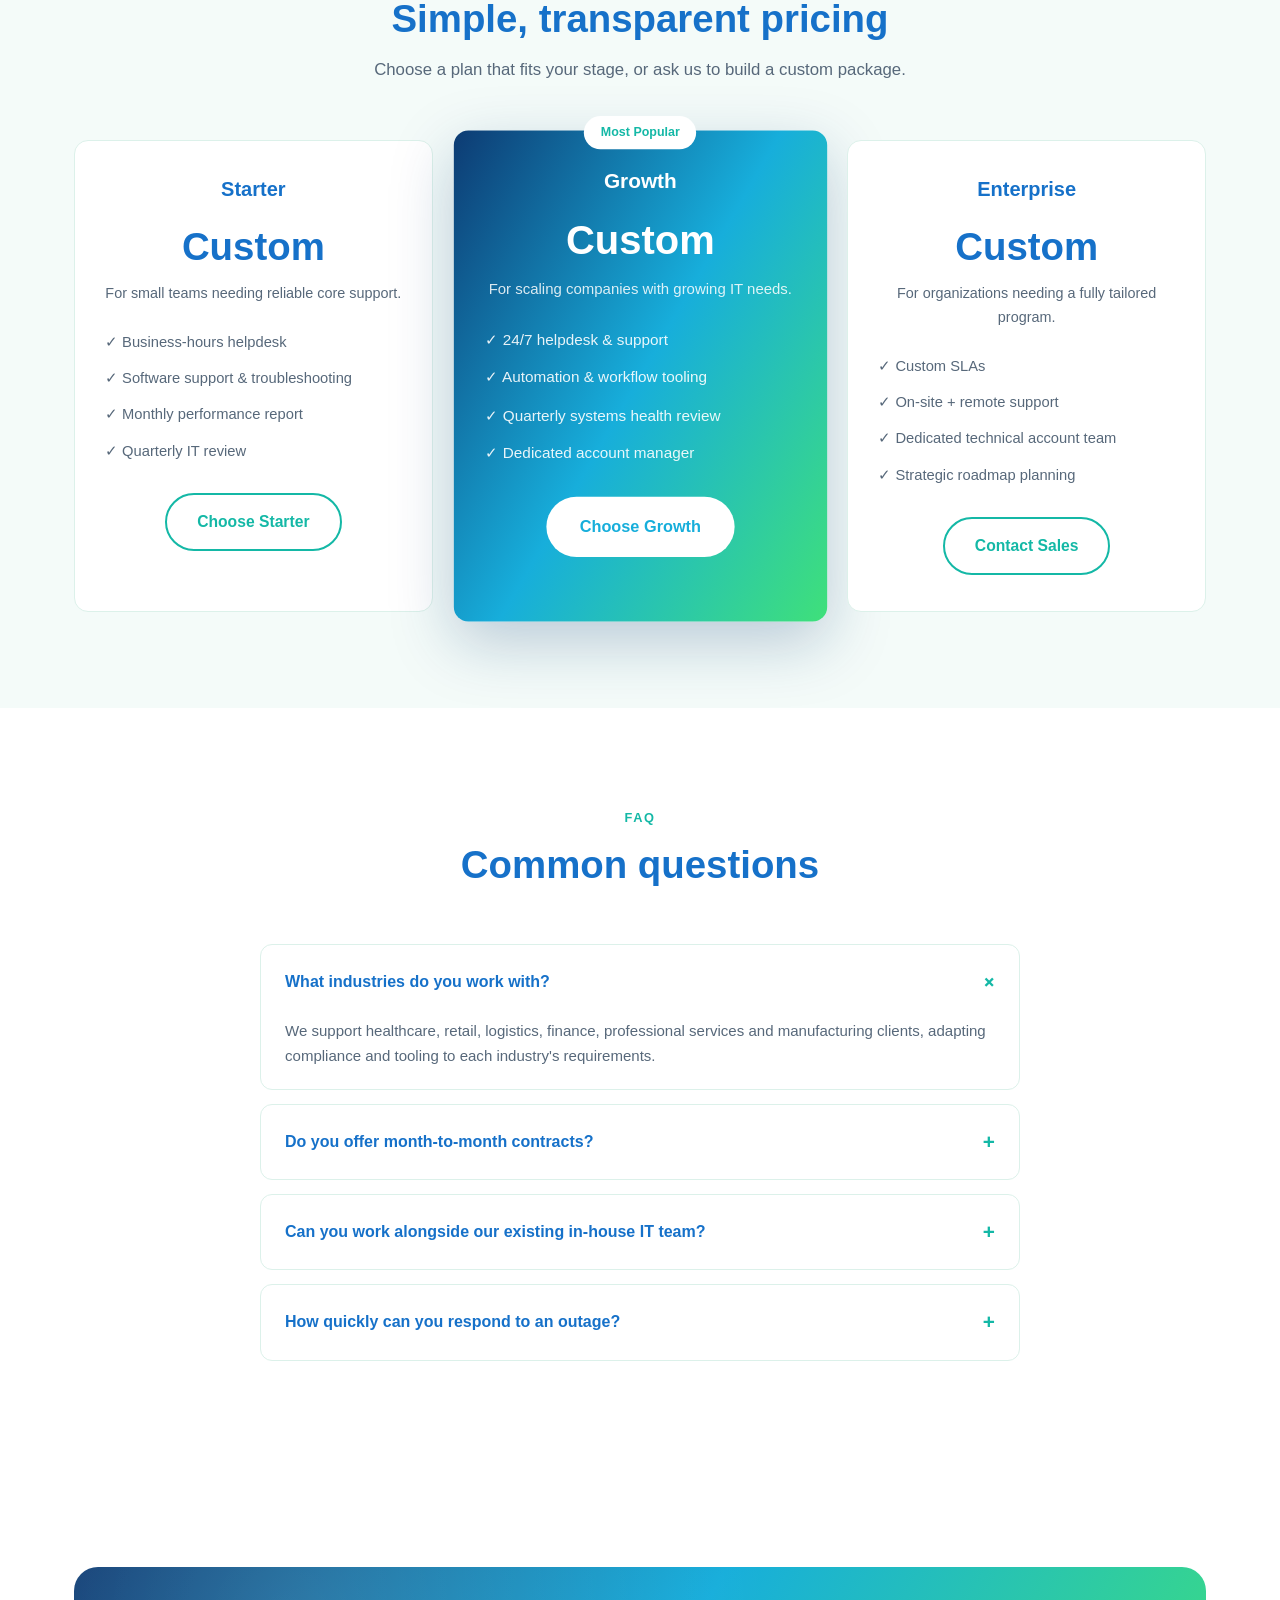
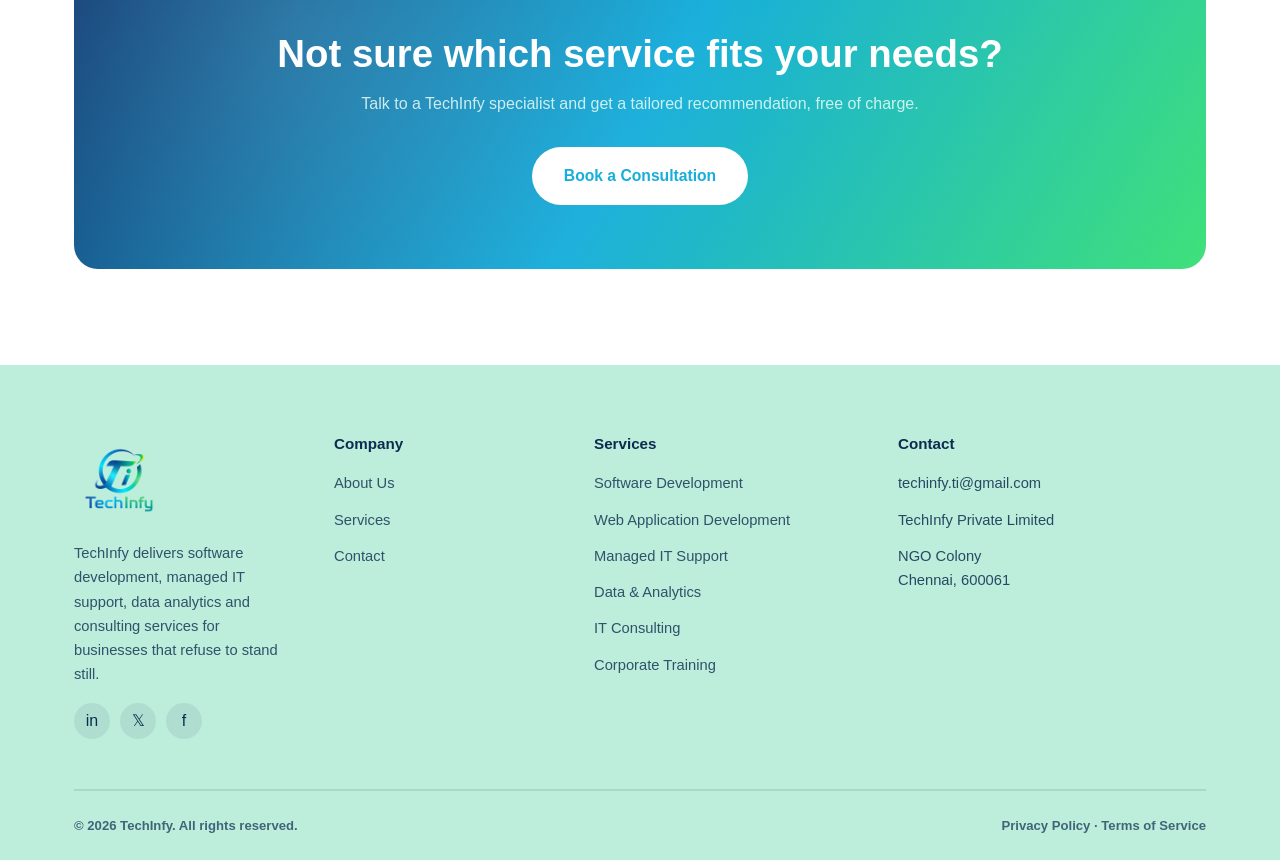
<file: services.html>
<!DOCTYPE html>
<html lang="en">
<head>
<meta charset="UTF-8">
<meta name="viewport" content="width=device-width, initial-scale=1.0">
<title>Services | TechInfy</title>
<meta name="description" content="Explore TechInfy's full range of IT services: software development, managed support, data analytics, consulting, network infrastructure and automation.">
<link rel="icon" type="image/png" href="assets/favicon.png">
<link rel="stylesheet" href="css/style.css?v=53">
</head>
<body>

<header class="site-header">
  <nav class="nav">
    <a href="index.html" class="brand">
      <img src="assets/logo.png" alt="TechInfy logo">
      <div class="tagline-viewport">
        <span class="brand-tagline"><span class="tag-word-1">Intelligence |</span><span class="tag-word-2">Innovate |</span><span class="tag-word-3">Inspire</span></span>
      </div>
    </a>
    <ul class="nav-links">
      <li><a href="index.html">Home</a></li>
      <li><a href="about.html">About</a></li>
      <li><a href="services.html">Services</a></li>
      <li><a href="contact.html">Contact</a></li>
    </ul>
    <div class="nav-cta">
      <a href="contact.html" class="btn btn-outline">Get a Quote</a>
      <button class="nav-toggle" aria-label="Toggle menu"><span></span><span></span><span></span></button>
    </div>
  </nav>
</header>

<section class="page-hero">
  <div class="container">
    <h1>Our Services</h1>
    <p>Full-stack IT capabilities — from custom software to everyday IT support — delivered by one accountable team.</p>
    <div class="breadcrumb"><a href="index.html">Home</a> / Services</div>
  </div>
</section>

<section>
  <div class="container">
    <div class="grid grid-3">
      <div class="card">
        <div class="card-icon">💻</div>
        <h3>Software Development</h3>
        <p>Custom web, mobile and enterprise applications engineered with modern frameworks, built for performance and long-term maintainability.</p>
      </div>
      <div class="card">
        <div class="card-icon">🖥️</div>
        <h3>Managed IT Support</h3>
        <p>Proactive network monitoring, helpdesk support and hardware management with guaranteed response-time SLAs — day or night.</p>
      </div>
      <div class="card">
        <div class="card-icon">📊</div>
        <h3>Data & Analytics</h3>
        <p>Data pipeline engineering, warehousing and BI dashboards that turn scattered data into clear, actionable insight.</p>
      </div>
      <div class="card">
        <div class="card-icon">🧭</div>
        <h3>IT Consulting</h3>
        <p>Technology roadmaps, infrastructure audits and virtual CIO advisory to align every dollar of IT spend with business strategy.</p>
      </div>
      <div class="card">
        <div class="card-icon">🤖</div>
        <h3>Automation & AI Integration</h3>
        <p>Workflow automation and applied AI tooling that eliminates repetitive work and accelerates decision-making.</p>
      </div>
      <div class="card">
        <div class="card-icon">🌐</div>
        <h3>Web Application Development</h3>
        <p>Fast, secure and scalable web applications built end-to-end, from front-end experience to back-end architecture.</p>
      </div>
      <div class="card">
        <div class="card-icon">🎓</div>
        <h3>Corporate Training</h3>
        <p>Hands-on technical and digital skills training programs that upskill your team and drive lasting adoption.</p>
      </div>
    </div>
  </div>
</section>

<section class="bg-alt">
  <div class="container">
    <div class="section-head">
      <span class="eyebrow">Engagement Models</span>
      <h2 class="nowrap-heading">Simple, transparent pricing</h2>
      <p>Choose a plan that fits your stage, or ask us to build a custom package.</p>
    </div>
    <div class="grid grid-3">
      <div class="pricing-card">
        <h3>Starter</h3>
        <div class="price">Custom</div>
        <p style="color:var(--text-muted); font-size:0.9rem;">For small teams needing reliable core support.</p>
        <ul>
          <li>✓ Business-hours helpdesk</li>
          <li>✓ Software support & troubleshooting</li>
          <li>✓ Monthly performance report</li>
          <li>✓ Quarterly IT review</li>
        </ul>
        <a href="contact.html" class="btn btn-outline">Choose Starter</a>
      </div>
      <div class="pricing-card featured">
        <span class="badge">Most Popular</span>
        <h3>Growth</h3>
        <div class="price">Custom</div>
        <p style="font-size:0.9rem; opacity:0.85;">For scaling companies with growing IT needs.</p>
        <ul>
          <li>✓ 24/7 helpdesk & support</li>
          <li>✓ Automation & workflow tooling</li>
          <li>✓ Quarterly systems health review</li>
          <li>✓ Dedicated account manager</li>
        </ul>
        <a href="contact.html" class="btn btn-light">Choose Growth</a>
      </div>
      <div class="pricing-card">
        <h3>Enterprise</h3>
        <div class="price">Custom</div>
        <p style="color:var(--text-muted); font-size:0.9rem;">For organizations needing a fully tailored program.</p>
        <ul>
          <li>✓ Custom SLAs</li>
          <li>✓ On-site + remote support</li>
          <li>✓ Dedicated technical account team</li>
          <li>✓ Strategic roadmap planning</li>
        </ul>
        <a href="contact.html" class="btn btn-outline">Contact Sales</a>
      </div>
    </div>
  </div>
</section>

<section>
  <div class="container">
    <div class="section-head">
      <span class="eyebrow">FAQ</span>
      <h2>Common questions</h2>
    </div>
    <div style="max-width:760px; margin:0 auto;">
      <div class="faq-item open">
        <div class="faq-question"><span>What industries do you work with?</span><span class="plus">+</span></div>
        <div class="faq-answer"><p>We support healthcare, retail, logistics, finance, professional services and manufacturing clients, adapting compliance and tooling to each industry's requirements.</p></div>
      </div>
      <div class="faq-item">
        <div class="faq-question"><span>Do you offer month-to-month contracts?</span><span class="plus">+</span></div>
        <div class="faq-answer"><p>Yes. While most clients choose annual agreements for better rates, we offer flexible month-to-month plans for teams who need it.</p></div>
      </div>
      <div class="faq-item">
        <div class="faq-question"><span>Can you work alongside our existing in-house IT team?</span><span class="plus">+</span></div>
        <div class="faq-answer"><p>Absolutely — many of our engagements co-manage infrastructure with an internal team, handling overflow, specialized projects or after-hours coverage.</p></div>
      </div>
      <div class="faq-item">
        <div class="faq-question"><span>How quickly can you respond to an outage?</span><span class="plus">+</span></div>
        <div class="faq-answer"><p>Our average critical-ticket response time is under 15 minutes, with 24/7 coverage available on Growth and Enterprise plans.</p></div>
      </div>
    </div>
  </div>
</section>

<section>
  <div class="cta-band">
    <h2 class="nowrap-heading">Not sure which service fits your needs?</h2>
    <p>Talk to a TechInfy specialist and get a tailored recommendation, free of charge.</p>
    <div class="cta-actions">
      <a href="contact.html" class="btn btn-light">Book a Consultation</a>
    </div>
  </div>
</section>

<footer class="site-footer">
  <div class="container">
    <div class="footer-grid">
      <div class="footer-brand">
        <img src="assets/logo.png" alt="TechInfy logo">
        <p>TechInfy delivers software development, managed IT support, data analytics and consulting services for businesses that refuse to stand still.</p>
        <div class="footer-social">
          <a href="#" aria-label="LinkedIn">in</a>
          <a href="#" aria-label="Twitter">𝕏</a>
          <a href="#" aria-label="Facebook">f</a>
        </div>
      </div>
      <div class="footer-col">
        <h4>Company</h4>
        <ul>
          <li><a href="about.html">About Us</a></li>
          <li><a href="services.html">Services</a></li>
          <li><a href="contact.html">Contact</a></li>
        </ul>
      </div>
      <div class="footer-col">
        <h4>Services</h4>
        <ul>
          <li><a href="services.html">Software Development</a></li>
          <li><a href="services.html">Web Application Development</a></li>
          <li><a href="services.html">Managed IT Support</a></li>
          <li><a href="services.html">Data & Analytics</a></li>
          <li><a href="services.html">IT Consulting</a></li>
          <li><a href="services.html">Corporate Training</a></li>
        </ul>
      </div>
      <div class="footer-col">
        <h4>Contact</h4>
        <ul>
          <li>techinfy.ti@gmail.com</li>
          <li>TechInfy Private Limited</li>
          <li>NGO Colony<br>Chennai, 600061</li>
        </ul>
      </div>
    </div>
    <div class="footer-bottom">
      <span>© 2026 TechInfy. All rights reserved.</span>
      <span><a href="#">Privacy Policy</a> · <a href="#">Terms of Service</a></span>
    </div>
  </div>
</footer>

<a href="https://web.whatsapp.com/send?phone=917904365470&amp;text=Hello%20TechInfy%2C%20I%27d%20like%20to%20know%20more%20about%20your%20services." class="whatsapp-float" target="_blank" rel="noopener" aria-label="Chat on WhatsApp">
  <svg viewBox="0 0 32 32" xmlns="http://www.w3.org/2000/svg">
    <path d="M16.02 3C9.4 3 4 8.4 4 15.02c0 2.22.6 4.36 1.74 6.24L3 29l7.9-2.68a12.9 12.9 0 0 0 5.12 1.05h.01c6.62 0 12.02-5.4 12.02-12.02C28.05 8.72 22.65 3.32 16.02 3zm7.03 17.2c-.3.84-1.72 1.6-2.4 1.7-.6.1-1.38.14-2.22-.14-.5-.16-1.16-.38-2-.74-3.52-1.52-5.82-5.06-6-5.3-.18-.24-1.44-1.92-1.44-3.66 0-1.74.9-2.6 1.24-2.96.32-.36.72-.44.96-.44h.68c.22 0 .5-.02.78.6.3.7 1.02 2.42 1.1 2.6.08.18.14.4.02.64-.12.24-.18.4-.36.6-.18.22-.38.48-.54.64-.18.18-.36.38-.16.74.2.36.9 1.5 1.94 2.44 1.34 1.2 2.46 1.58 2.82 1.76.36.18.58.16.8-.08.22-.24.92-1.06 1.16-1.42.24-.36.48-.3.8-.18.32.12 2.04.96 2.4 1.14.36.18.6.26.68.42.1.16.1.9-.2 1.74z"/>
  </svg>
</a>

<script src="js/script.js?v=53"></script>
</body>
</html>
</file>
<file: css/style.css>
/* ==========================================================================
   TechInfy — Shared Stylesheet
   Palette sampled from the new circular Ti-mark logo gradient:
   deep blue #0D3B73 -> blue #1671C9 -> cyan #17AEDB -> teal #14B8A6 -> green #3FE07A
   ========================================================================== */

:root {
  --blue-dark: #0d3b73;
  --blue: #1671c9;
  --cyan: #17aedb;
  --teal: #14b8a6;
  --green-bright: #3fe07a;
  --mint-soft: #e3fbf1;

  --gradient-brand: linear-gradient(135deg, var(--blue-dark) 0%, var(--blue) 30%, var(--cyan) 55%, var(--teal) 78%, var(--green-bright) 100%);
  --gradient-brand-diag: linear-gradient(120deg, var(--blue-dark) 0%, var(--cyan) 50%, var(--green-bright) 100%);
  --gradient-text: linear-gradient(180deg, var(--blue) 0%, var(--teal) 60%, var(--green-bright) 100%);

  --bg: #ffffff;
  --bg-alt: #f4fbf9;
  --bg-dark: var(--blue-dark);
  --text: #14212e;
  --text-muted: #57687a;
  --text-on-dark: #eafdf7;
  --border: #dcf1ea;

  --radius: 14px;
  --shadow-sm: 0 2px 10px rgba(13, 59, 115, 0.08);
  --shadow-md: 0 8px 30px rgba(22, 113, 201, 0.15);
  --shadow-lg: 0 20px 60px rgba(13, 59, 115, 0.25);

  --container: 1180px;
  --font: 'Segoe UI', -apple-system, BlinkMacSystemFont, Roboto, Helvetica, Arial, sans-serif;
}

* { margin: 0; padding: 0; box-sizing: border-box; }

html { scroll-behavior: smooth; }

body {
  font-family: var(--font);
  color: var(--text);
  background: var(--bg);
  line-height: 1.65;
  overflow-x: hidden;
}

img { max-width: 100%; display: block; }

a { color: inherit; text-decoration: none; }

ul { list-style: none; }

.container {
  width: 100%;
  max-width: var(--container);
  margin: 0 auto;
  padding: 0 24px;
}

section { padding: 96px 0; }

h1, h2, h3, h4 { line-height: 1.2; font-weight: 700; color: var(--blue); }

h1 { font-size: clamp(2.2rem, 4vw, 3.4rem); }
h2 { font-size: clamp(1.8rem, 3vw, 2.5rem); }
h3 { font-size: 1.25rem; }

.eyebrow {
  display: inline-block;
  font-size: 0.8rem;
  font-weight: 700;
  letter-spacing: 0.12em;
  text-transform: uppercase;
  color: var(--teal);
  margin-bottom: 14px;
}

.gradient-text {
  background: var(--gradient-text);
  -webkit-background-clip: text;
  background-clip: text;
  color: transparent;
}

.section-head {
  max-width: 640px;
  margin: 0 auto 56px;
  text-align: center;
}

.section-head p { color: var(--text-muted); margin-top: 14px; font-size: 1.05rem; }

/* Buttons */
.btn {
  display: inline-flex;
  align-items: center;
  justify-content: center;
  gap: 8px;
  padding: 14px 30px;
  border-radius: 999px;
  font-weight: 600;
  font-size: 0.98rem;
  cursor: pointer;
  border: 2px solid transparent;
  transition: transform 0.2s ease, box-shadow 0.2s ease, background 0.2s ease, color 0.2s ease;
  white-space: nowrap;
}

.btn-primary {
  background: linear-gradient(90deg, var(--blue-dark) 0%, var(--blue) 30%, var(--cyan) 55%, var(--teal) 78%, var(--green-bright) 100%);
  color: #fff;
  border: none;
  padding: 16px 32px;
  box-shadow: 0 4px 14px rgba(13, 59, 115, 0.25);
}
.btn-primary:hover { transform: translateY(-2px); box-shadow: 0 8px 20px rgba(13, 59, 115, 0.3); }

.btn-outline {
  background: transparent;
  border-color: var(--teal);
  color: var(--teal);
}
.btn-outline:hover { background: var(--teal); color: #fff; transform: translateY(-2px); }

.btn-light {
  background: #fff;
  color: var(--cyan);
  border: none;
  padding: 16px 32px;
}
.btn-light:hover { transform: translateY(-2px); box-shadow: 0 14px 40px rgba(0,0,0,0.2); }

.btn-ghost-light {
  background: transparent;
  border-color: rgba(255,255,255,0.55);
  color: #fff;
}
.btn-ghost-light:hover { background: rgba(255,255,255,0.15); border-color: #fff; }

/* ---------------- Header ---------------- */
.site-header {
  position: sticky;
  top: 0;
  z-index: 100;
  background: var(--mint-soft);
  border-bottom: 1px solid var(--border);
}

.nav {
  display: flex;
  align-items: center;
  justify-content: space-between;
  padding: 8px 24px;
  max-width: var(--container);
  margin: 0 auto;
}

.brand {
  display: flex;
  flex-direction: column;
  align-items: center;
  gap: 2px;
}

.brand img { height: 110px; width: auto; }

.tagline-viewport {
  width: 240px;
  height: 18px;
  overflow: hidden;
  position: relative;
}

.brand-tagline {
  display: flex;
  gap: 4px;
  font-size: 0.68rem;
  font-weight: 900;
  letter-spacing: 0.04em;
  white-space: nowrap;
  position: absolute;
  left: 0;
  top: 0;
  animation: tagMove 16s linear infinite;
}
.brand-tagline .tag-word-1,
.brand-tagline .tag-word-2,
.brand-tagline .tag-word-3 {
  background: var(--gradient-text);
  -webkit-background-clip: text;
  background-clip: text;
  color: transparent;
}
@keyframes tagMove {
  0% { transform: translateX(240px); }
  100% { transform: translateX(-100%); }
}

.nav-links {
  display: flex;
  gap: 6px;
  align-items: center;
  background: #fff;
  border-radius: 999px;
  padding: 6px;
}

.nav-links a {
  font-weight: 600;
  font-size: 0.92rem;
  color: var(--text);
  position: relative;
  padding: 9px 18px;
  border-radius: 999px;
  transition: color 0.25s ease, background 0.25s ease, box-shadow 0.25s ease;
}

.nav-links a:hover { color: var(--teal); background: rgba(23,174,219, 0.1); }

.nav-links a.active {
  color: #fff;
  background: var(--gradient-brand-diag);
  box-shadow: var(--shadow-sm);
}
.nav-links a.active:hover { color: #fff; background: var(--gradient-brand-diag); }

.nav-cta { display: flex; align-items: center; gap: 18px; }


.nav-toggle {
  display: none;
  flex-direction: column;
  gap: 5px;
  background: none;
  border: none;
  cursor: pointer;
  padding: 6px;
}
.nav-toggle span { width: 24px; height: 2px; background: var(--blue); border-radius: 2px; }

/* ---------------- Hero ---------------- */
.hero {
  position: relative;
  background: var(--gradient-brand-diag);
  color: var(--text-on-dark);
  padding: 70px 0 60px;
  overflow: hidden;
}

.hero::before {
  content: '';
  position: absolute;
  inset: 0;
  background: radial-gradient(circle at 92% 10%, rgba(63,224,122, 0.3), transparent 40%),
              radial-gradient(circle at -5% 105%, rgba(23,174,219, 0.3), transparent 35%);
  pointer-events: none;
}

.hero .container {
  position: relative;
  z-index: 1;
  display: grid;
  grid-template-columns: minmax(0, 1.3fr) minmax(0, 0.7fr);
  gap: 48px;
  align-items: center;
}

.hero-page {
  padding: 90px 0 80px;
  text-align: center;
}
.hero-page .container { display: block; }
.hero-page h1 { color: #fff; }
.hero-page p { color: rgba(234,253,247,0.85); max-width: 640px; margin: 18px auto 0; font-size: 1.1rem; }

.hero h1 { color: #fff; font-size: clamp(1.5rem, 2.1vw, 2.1rem); }
.hero .eyebrow { color: var(--green-bright); }
.hero p.lead {
  color: rgba(234,253,247, 0.85);
  font-size: 1.1rem;
  margin: 20px 0 30px;
}

.hero-actions { display: flex; gap: 16px; flex-wrap: wrap; }

.hero-stats {
  display: flex;
  gap: 36px;
  margin-top: 46px;
  flex-wrap: wrap;
}
.hero-stats div strong { display: block; font-size: 1.6rem; color: #fff; }
.hero-stats div span { font-size: 0.85rem; color: rgba(234,253,247,0.7); }

.hero-visual {
  position: relative;
  display: flex;
  align-items: center;
  justify-content: center;
}

.hero-panel {
  background: rgba(255,255,255,0.08);
  border: 1px solid rgba(255,255,255,0.18);
  border-radius: var(--radius);
  padding: 28px;
  backdrop-filter: blur(6px);
  box-shadow: var(--shadow-lg);
  width: 100%;
  max-width: 380px;
}

.hero-panel .row {
  display: flex;
  align-items: center;
  gap: 14px;
  padding: 14px 0;
  border-bottom: 1px solid rgba(255,255,255,0.12);
}
.hero-panel .row:last-child { border-bottom: none; }
.hero-panel .icon-badge { width: 40px; height: 40px; border-radius: 10px; background: var(--gradient-brand-diag); display: flex; align-items: center; justify-content: center; font-size: 1.1rem; flex-shrink: 0; }
.hero-panel .row strong { display: block; font-size: 0.95rem; color: #fff; }
.hero-panel .row span { font-size: 0.8rem; color: rgba(234,253,247,0.65); }

/* ---------------- Breadcrumb / page hero small ---------------- */
.page-hero {
  background: var(--gradient-brand-diag);
  color: #fff;
  padding: 70px 0;
  text-align: center;
  position: relative;
  overflow: hidden;
}
.page-hero::before {
  content: '';
  position: absolute;
  inset: 0;
  background: radial-gradient(circle at 80% 10%, rgba(63,224,122,0.3), transparent 55%);
}
.page-hero .container { position: relative; z-index: 1; }
.page-hero h1 { color: #fff; }
.page-hero p { color: rgba(234,253,247,0.8); margin-top: 12px; }
.breadcrumb { margin-top: 16px; font-size: 0.9rem; color: rgba(234,253,247,0.7); }
.breadcrumb a { color: #fff; font-weight: 700; text-decoration: underline; text-underline-offset: 2px; }
.breadcrumb a:hover { color: rgba(255,255,255,0.8); }

/* ---------------- Logo strip ---------------- */
.strip {
  padding: 40px 0;
  border-bottom: 1px solid var(--border);
}
.strip-inner {
  display: flex;
  justify-content: space-between;
  align-items: center;
  flex-wrap: wrap;
  gap: 24px;
  color: var(--text-muted);
  font-weight: 700;
  letter-spacing: 0.04em;
  opacity: 0.75;
}

/* ---------------- Cards / Grids ---------------- */
.grid {
  display: grid;
  gap: 28px;
}
.grid-3 { grid-template-columns: repeat(3, 1fr); }
.grid-4 { grid-template-columns: repeat(4, 1fr); }
.grid-2 { grid-template-columns: repeat(2, 1fr); }

.card {
  background: var(--bg);
  border: 1px solid var(--border);
  border-radius: var(--radius);
  padding: 34px 28px;
  transition: transform 0.25s ease, box-shadow 0.25s ease, border-color 0.25s ease;
  position: relative;
}
.card:hover {
  transform: translateY(-6px);
  box-shadow: var(--shadow-md);
  border-color: transparent;
}

.card-icon {
  width: 54px;
  height: 54px;
  border-radius: 14px;
  background: var(--gradient-brand-diag);
  display: flex;
  align-items: center;
  justify-content: center;
  font-size: 1.5rem;
  margin-bottom: 20px;
  color: #fff;
}

.card h3 { margin-bottom: 10px; }
.card p { color: var(--text-muted); font-size: 0.96rem; }
.card .learn-more { display: inline-block; margin-top: 16px; font-weight: 700; font-size: 0.88rem; color: var(--teal); }

.bg-alt { background: var(--bg-alt); }

/* ---------------- Process / Steps ---------------- */
.steps {
  display: grid;
  grid-template-columns: repeat(4, 1fr);
  gap: 24px;
  counter-reset: step;
}
.step {
  position: relative;
  padding: 30px 24px 24px;
  background: #fff;
  border: 1px solid var(--border);
  border-radius: var(--radius);
}
.step::before {
  counter-increment: step;
  content: counter(step);
  position: absolute;
  top: -18px;
  left: 24px;
  width: 36px;
  height: 36px;
  border-radius: 50%;
  background: var(--gradient-brand-diag);
  color: #fff;
  display: flex;
  align-items: center;
  justify-content: center;
  font-weight: 700;
  box-shadow: var(--shadow-sm);
}
.step h3 { margin-top: 8px; }
.step p { color: var(--text-muted); font-size: 0.92rem; margin-top: 8px; }
.step.step-check::before { content: '✓'; counter-increment: none; }
.step.step-check h3 { margin-top: 8px; margin-bottom: 0; }

/* ---------------- AI Slider ---------------- */
.ai-slider {
  position: relative;
  max-width: 980px;
  margin: 0 auto;
  padding: 0 64px;
}
.ai-slide {
  display: none;
  grid-template-columns: 0.9fr 1.1fr;
  gap: 48px;
  align-items: center;
}
.ai-slide.active { display: grid; opacity: 1; }
.ai-slide-visual {
  aspect-ratio: 1 / 0.85;
  border-radius: var(--radius);
  background: var(--gradient-brand-diag);
  display: flex;
  align-items: center;
  justify-content: center;
  box-shadow: var(--shadow-lg);
  position: relative;
  overflow: hidden;
}
.ai-slide-visual::after {
  content: '';
  position: absolute;
  inset: 0;
  background: radial-gradient(circle at 25% 20%, rgba(255,255,255,0.18), transparent 60%);
}
.ai-slide-visual span { font-size: 5rem; position: relative; z-index: 1; }
.ai-slide-text h3 { margin-top: 6px; }
.ai-slide-text p { color: var(--text-muted); margin-top: 14px; }
.ai-slider-arrow {
  position: absolute;
  top: 40%;
  transform: translateY(-50%);
  width: 44px;
  height: 44px;
  border-radius: 50%;
  border: 1px solid var(--border);
  background: #fff;
  color: var(--teal);
  font-size: 1.5rem;
  line-height: 1;
  cursor: pointer;
  display: flex;
  align-items: center;
  justify-content: center;
  box-shadow: var(--shadow-sm);
  transition: background 0.2s ease, color 0.2s ease;
}
.ai-slider-arrow:hover { background: var(--gradient-brand-diag); color: #fff; }
.ai-slider-arrow.prev { left: 0; }
.ai-slider-arrow.next { right: 0; }
.ai-slider-dots {
  display: flex;
  justify-content: center;
  gap: 10px;
  margin-top: 36px;
}
.ai-slider-dots .dot {
  width: 10px;
  height: 10px;
  border-radius: 50%;
  border: none;
  background: var(--border);
  cursor: pointer;
  padding: 0;
}
.ai-slider-dots .dot.active { background: var(--teal); }

/* AI slider inside hero panel (compact, dark theme) */
.ai-hero-panel {
  width: 100%;
  max-width: 420px;
  padding: 20px 24px;
  background: rgba(9, 30, 56, 0.6);
  border-color: rgba(255,255,255,0.22);
}
.ai-hero-panel > .eyebrow { color: #fff; font-weight: 800; }
.ai-hero-panel .ai-slider { max-width: none; padding: 0 30px; margin-top: 8px; }
.ai-hero-panel .ai-slide { grid-template-columns: 1fr; text-align: center; gap: 6px; }
.ai-hero-panel .ai-slide-visual {
  aspect-ratio: auto;
  width: 108px;
  height: 108px;
  margin: 0 auto;
  border-radius: 20px;
  background: rgba(255,255,255,0.12);
  box-shadow: none;
  position: relative;
  overflow: visible;
}
.ai-hero-panel .ai-slide-visual::before {
  content: '';
  position: absolute;
  inset: -14px;
  border-radius: 32px;
  background: radial-gradient(circle, rgba(255,255,255,0.35), transparent 70%);
  animation: aiPulseGlow 2.4s ease-in-out infinite;
}
.ai-hero-panel .ai-slide-visual span {
  font-size: 3.4rem;
  position: relative;
  z-index: 1;
  display: inline-block;
  animation: aiFloat 2.8s ease-in-out infinite;
}
.ai-hero-panel .ai-slide-visual svg {
  width: 60px;
  height: 60px;
  position: relative;
  z-index: 1;
  animation: aiFloat 2.8s ease-in-out infinite;
}
@keyframes aiFloat {
  0%, 100% { transform: translateY(0) scale(1); }
  50% { transform: translateY(-6px) scale(1.06); }
}
@keyframes aiPulseGlow {
  0%, 100% { opacity: 0.35; transform: scale(0.92); }
  50% { opacity: 0.75; transform: scale(1.08); }
}
.ai-hero-panel .ai-slide-text h3 { color: #fff; font-size: 1rem; }
.ai-hero-panel .ai-slide-text p { color: rgba(255,255,255,0.92); font-size: 0.82rem; margin-top: 4px; line-height: 1.4; }
.ai-hero-panel .ai-slider-arrow {
  background: rgba(255,255,255,0.12);
  border-color: rgba(255,255,255,0.25);
  color: #fff;
  width: 30px;
  height: 30px;
  font-size: 1rem;
}
.ai-hero-panel .ai-slider-arrow:hover { background: rgba(255,255,255,0.3); color: #fff; }
.ai-hero-panel .ai-slider-dots { margin-top: 10px; }
.ai-hero-panel .ai-slider-dots .dot { background: rgba(255,255,255,0.25); }
.ai-hero-panel .ai-slider-dots .dot.active { background: var(--green-bright); }

/* ---------------- About / Split ---------------- */
.split {
  display: grid;
  grid-template-columns: 1fr 1fr;
  gap: 60px;
  align-items: center;
}
.split img,
.split .visual-block { border-radius: var(--radius); }

.visual-block {
  background: var(--gradient-brand-diag);
  aspect-ratio: 4/3.2;
  display: flex;
  align-items: center;
  justify-content: center;
  position: relative;
  overflow: hidden;
  box-shadow: var(--shadow-lg);
}
.visual-block::after {
  content: '';
  position: absolute;
  inset: 0;
  background: radial-gradient(circle at 30% 20%, rgba(255,255,255,0.15), transparent 60%);
}
.visual-block img { width: 55%; filter: drop-shadow(0 10px 30px rgba(0,0,0,0.35)); position: relative; z-index: 1; }

.value-list { display: grid; gap: 18px; margin-top: 24px; }
.value-list li { display: flex; gap: 14px; align-items: flex-start; }
.value-list .check {
  flex-shrink: 0;
  width: 26px; height: 26px;
  border-radius: 50%;
  background: var(--gradient-brand-diag);
  color: #fff;
  font-size: 0.8rem;
  display: flex; align-items: center; justify-content: center;
  margin-top: 2px;
}

/* ---------------- Team ---------------- */
.team-card { text-align: center; }
.team-avatar {
  width: 96px; height: 96px;
  border-radius: 50%;
  margin: 0 auto 16px;
  background: var(--gradient-brand-diag);
  display: flex; align-items: center; justify-content: center;
  color: #fff; font-weight: 700; font-size: 1.4rem;
}
.team-card span.role { color: var(--teal); font-size: 0.85rem; font-weight: 700; }

/* ---------------- Stats band ---------------- */
.stats-band {
  background: var(--gradient-brand);
  color: #fff;
  padding: 60px 0;
}
.stats-band .grid-4 { text-align: center; }
.stats-band strong { display: block; font-size: 2.4rem; }
.stats-band span { font-size: 0.9rem; color: rgba(234,253,247,0.75); }

/* ---------------- Testimonials ---------------- */
.testimonial {
  background: var(--bg-alt);
  border-radius: var(--radius);
  padding: 32px;
  border: 1px solid var(--border);
}
.testimonial .stars { color: var(--green-bright); margin-bottom: 14px; letter-spacing: 3px; }
.testimonial p.quote { font-size: 1.02rem; color: var(--text); margin-bottom: 20px; }
.testimonial .person { display: flex; align-items: center; gap: 12px; }
.testimonial .avatar {
  width: 44px; height: 44px; border-radius: 50%;
  background: var(--gradient-brand-diag);
  color: #fff; display: flex; align-items: center; justify-content: center; font-weight: 700;
}
.testimonial .person strong { display: block; font-size: 0.92rem; }
.testimonial .person span { font-size: 0.8rem; color: var(--text-muted); }

/* ---------------- Pricing ---------------- */
.pricing-card {
  border: 1px solid var(--border);
  border-radius: var(--radius);
  padding: 36px 30px;
  text-align: center;
  position: relative;
  background: #fff;
}
.pricing-card.featured {
  background: var(--gradient-brand-diag);
  color: #fff;
  transform: scale(1.04);
  box-shadow: var(--shadow-lg);
  border: none;
}
.pricing-card.featured .price, .pricing-card.featured h3 { color: #fff; }
.pricing-card.featured .badge {
  position: absolute; top: -14px; left: 50%; transform: translateX(-50%);
  background: #fff; color: var(--teal); font-size: 0.75rem; font-weight: 700;
  padding: 6px 16px; border-radius: 999px;
}
.pricing-card .price { font-size: 2.4rem; font-weight: 800; color: var(--blue); margin: 14px 0 4px; }
.pricing-card .price span { font-size: 0.95rem; font-weight: 500; opacity: 0.7; }
.pricing-card ul { margin: 24px 0 30px; display: grid; gap: 12px; text-align: left; }
.pricing-card ul li { font-size: 0.92rem; display: flex; gap: 10px; }
.pricing-card.featured ul li { color: rgba(255,255,255,0.9); }
.pricing-card:not(.featured) ul li { color: var(--text-muted); }

/* ---------------- FAQ ---------------- */
.faq-item {
  border: 1px solid var(--border);
  border-radius: 12px;
  margin-bottom: 14px;
  overflow: hidden;
  background: #fff;
}
.faq-question {
  display: flex;
  align-items: center;
  justify-content: space-between;
  padding: 20px 24px;
  cursor: pointer;
  font-weight: 700;
  color: var(--blue);
}
.faq-question .plus { font-size: 1.3rem; color: var(--teal); transition: transform 0.25s ease; }
.faq-item.open .plus { transform: rotate(45deg); }
.faq-answer {
  max-height: 0;
  overflow: hidden;
  transition: max-height 0.3s ease, padding 0.3s ease;
  padding: 0 24px;
  color: var(--text-muted);
  font-size: 0.94rem;
}
.faq-item.open .faq-answer { max-height: 240px; padding: 0 24px 20px; }

/* ---------------- CTA band ---------------- */
.cta-band {
  background: var(--gradient-brand-diag);
  color: #fff;
  border-radius: 24px;
  padding: 64px 48px;
  text-align: center;
  position: relative;
  overflow: hidden;
  margin: 0 24px;
  max-width: calc(var(--container) - 48px);
  margin: 0 auto;
}
.cta-band::before {
  content: '';
  position: absolute; inset: 0;
  background: radial-gradient(circle at 20% 20%, rgba(255,255,255,0.12), transparent 50%);
}
.cta-band * { position: relative; z-index: 1; }
.cta-band h2 { color: #fff; }
.cta-band p { color: rgba(234,253,247,0.85); margin: 14px 0 30px; }
.cta-actions { display: flex; justify-content: center; gap: 16px; flex-wrap: wrap; }

/* ---------------- Contact ---------------- */
.contact-grid {
  display: grid;
  grid-template-columns: 0.9fr 1.1fr;
  gap: 48px;
  align-items: start;
}
.contact-info-card {
  background: var(--gradient-brand-diag);
  color: #fff;
  border-radius: var(--radius);
  padding: 40px 32px;
}
.contact-info-card h3 { color: #fff; margin-bottom: 8px; }
.contact-info-card p { color: rgba(234,253,247,0.8); margin-bottom: 28px; font-size: 0.95rem; }
.contact-row { display: flex; gap: 16px; align-items: flex-start; margin-bottom: 24px; }
.contact-row .icon-badge {
  width: 42px; height: 42px; border-radius: 10px;
  background: rgba(255,255,255,0.15);
  display: flex; align-items: center; justify-content: center;
  flex-shrink: 0; font-size: 1.1rem;
}
.contact-row strong { display: block; font-size: 0.92rem; }
.contact-row span, .contact-row a { font-size: 0.88rem; color: rgba(234,253,247,0.85); }
.social-row { display: flex; gap: 12px; margin-top: 20px; }
.social-row a {
  width: 38px; height: 38px; border-radius: 50%;
  background: rgba(255,255,255,0.15);
  display: flex; align-items: center; justify-content: center;
  font-size: 0.9rem; transition: background 0.2s ease;
}
.social-row a:hover { background: rgba(255,255,255,0.3); }

.form-card {
  background: #fff;
  border: 1px solid var(--border);
  border-radius: var(--radius);
  padding: 40px;
  box-shadow: var(--shadow-sm);
}
.form-row { display: grid; grid-template-columns: 1fr 1fr; gap: 20px; margin-bottom: 20px; }
.field { display: flex; flex-direction: column; gap: 8px; margin-bottom: 20px; }
.field label { font-size: 0.85rem; font-weight: 700; color: var(--blue); }
.field input, .field select, .field textarea {
  border: 1px solid var(--border);
  border-radius: 10px;
  padding: 13px 16px;
  font-size: 0.95rem;
  font-family: inherit;
  color: var(--text);
  background: var(--bg-alt);
  transition: border-color 0.2s ease, box-shadow 0.2s ease;
}
.field input:focus, .field select:focus, .field textarea:focus {
  outline: none;
  border-color: var(--teal);
  box-shadow: 0 0 0 3px rgba(23,174,219, 0.15);
}
.field textarea { resize: vertical; min-height: 130px; }
.form-note { margin-top: 16px; font-size: 0.82rem; color: var(--text-muted); }
.form-success {
  display: none;
  background: var(--mint-soft);
  color: var(--cyan);
  border-radius: 10px;
  padding: 16px 20px;
  font-size: 0.9rem;
  font-weight: 600;
  margin-bottom: 20px;
}
.form-success.show { display: block; }

.map-block {
  margin-top: 40px;
  border-radius: var(--radius);
  overflow: hidden;
  border: 1px solid var(--border);
  height: 320px;
}
.map-block iframe { width: 100%; height: 100%; border: 0; }

/* ---------------- Footer ---------------- */
.site-footer {
  background: #bdeedb;
  color: rgba(13, 43, 78, 0.85);
  padding: 70px 0 0;
}
.footer-grid {
  display: grid;
  grid-template-columns: 1fr 1fr 1.2fr 1.4fr;
  gap: 40px;
  padding-bottom: 50px;
  border-bottom: 1px solid rgba(13, 43, 78, 0.12);
}
.footer-brand img { height: 90px; margin-bottom: 16px; }
.footer-brand p { font-size: 0.92rem; font-weight: 500; max-width: 280px; color: rgba(13, 43, 78, 0.8); }
.footer-col h4 { color: #0d2b4e; font-size: 0.95rem; margin-bottom: 18px; }
.footer-col ul { display: grid; gap: 12px; font-size: 0.92rem; font-weight: 500; }
.footer-col a { font-size: 0.92rem; font-weight: 500; color: rgba(13, 43, 78, 0.8); transition: color 0.2s ease; }
.footer-col a:hover { color: var(--blue); }
.footer-social { display: flex; gap: 10px; margin-top: 16px; }
.footer-social a {
  width: 36px; height: 36px; border-radius: 50%;
  background: rgba(13, 43, 78, 0.08);
  color: #0d2b4e;
  display: flex; align-items: center; justify-content: center;
}
.footer-social a:hover { background: var(--teal); color: #fff; }
.footer-bottom {
  display: flex;
  justify-content: space-between;
  align-items: center;
  padding: 24px 0;
  font-size: 0.82rem;
  font-weight: 700;
  color: rgba(13, 43, 78, 0.7);
  flex-wrap: wrap;
  gap: 12px;
  border-top: 1px solid rgba(13, 43, 78, 0.1);
}
.footer-bottom a { color: rgba(13, 43, 78, 0.7); }
.footer-bottom a:hover { color: #0d2b4e; }

/* ---------------- WhatsApp Float Button ---------------- */
.whatsapp-float {
  position: fixed;
  bottom: 24px;
  right: 24px;
  width: 60px;
  height: 60px;
  background: #25d366;
  border-radius: 50%;
  display: flex;
  align-items: center;
  justify-content: center;
  box-shadow: 0 6px 20px rgba(0,0,0,0.28);
  z-index: 999;
  transition: transform 0.2s ease, box-shadow 0.2s ease;
}
.whatsapp-float::before {
  content: '';
  position: absolute;
  inset: 0;
  border-radius: 50%;
  background: #25d366;
  animation: waPulse 2.2s ease-out infinite;
  z-index: -1;
}
.whatsapp-float svg { width: 30px; height: 30px; fill: #fff; }
.whatsapp-float:hover { transform: scale(1.08); box-shadow: 0 8px 26px rgba(0,0,0,0.35); }
@keyframes waPulse {
  0% { transform: scale(1); opacity: 0.55; }
  100% { transform: scale(1.9); opacity: 0; }
}
@media (max-width: 720px) {
  .whatsapp-float { width: 52px; height: 52px; bottom: 18px; right: 18px; }
  .whatsapp-float svg { width: 26px; height: 26px; }
}

/* ---------------- Utility ---------------- */
.text-center { text-align: center; }
.mt-40 { margin-top: 40px; }

/* ---------------- Responsive ---------------- */
@media (max-width: 980px) {
  .grid-4 { grid-template-columns: repeat(2, 1fr); }
  .grid-3 { grid-template-columns: repeat(2, 1fr); }
  .steps { grid-template-columns: repeat(2, 1fr); }
  .hero .container { grid-template-columns: 1fr; }
  .hero-visual { order: -1; }
  .split { grid-template-columns: 1fr; }
  .split.reverse .visual-block { order: -1; }
  .contact-grid { grid-template-columns: 1fr; }
  .footer-grid { grid-template-columns: 1fr 1fr; }
  .ai-slide { grid-template-columns: 1fr; }
  .ai-slide-visual { max-width: 280px; margin: 0 auto; }
}

.nowrap-heading { white-space: nowrap; }

@media (max-width: 720px) {
  .nowrap-heading { white-space: normal; }
  section { padding: 64px 0; }
  .nav-links { position: fixed; top: 66px; left: 0; right: 0; background: #fff; border-radius: 0; flex-direction: column; padding: 24px; gap: 8px; box-shadow: var(--shadow-md); transform: translateY(-140%); transition: transform 0.3s ease; }
  .nav-links a { border-radius: 10px; padding: 12px 16px; }
  .nav-links.open { transform: translateY(0); }
  .nav-toggle { display: flex; }
  .nav-cta .btn-outline { display: none; }
  .grid-4, .grid-3, .grid-2, .steps { grid-template-columns: 1fr; }
  .form-row { grid-template-columns: 1fr; }
  .footer-grid { grid-template-columns: 1fr; }
  .hero-stats { gap: 24px; }
  .pricing-card.featured { transform: none; }
  .ai-slider { padding: 0 40px; }
  .ai-slider-arrow { width: 36px; height: 36px; font-size: 1.2rem; }
}
</file>
